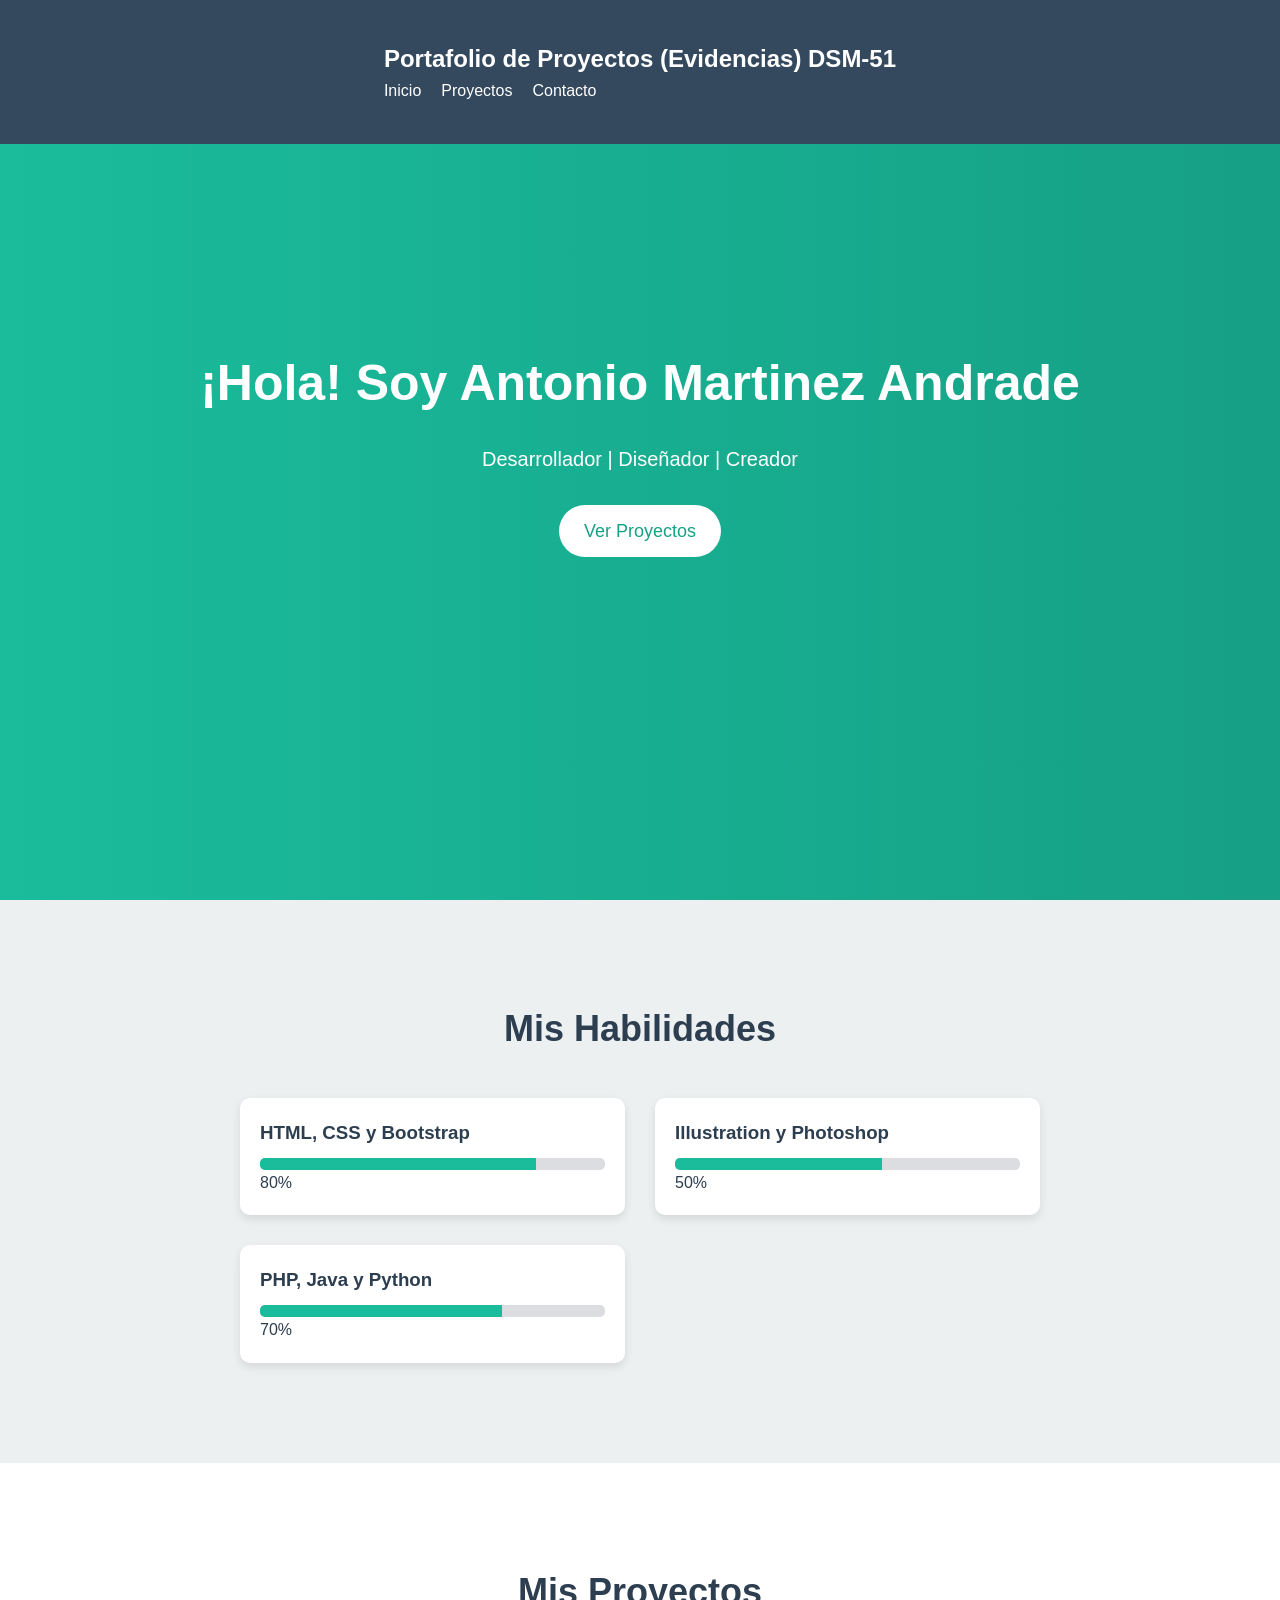
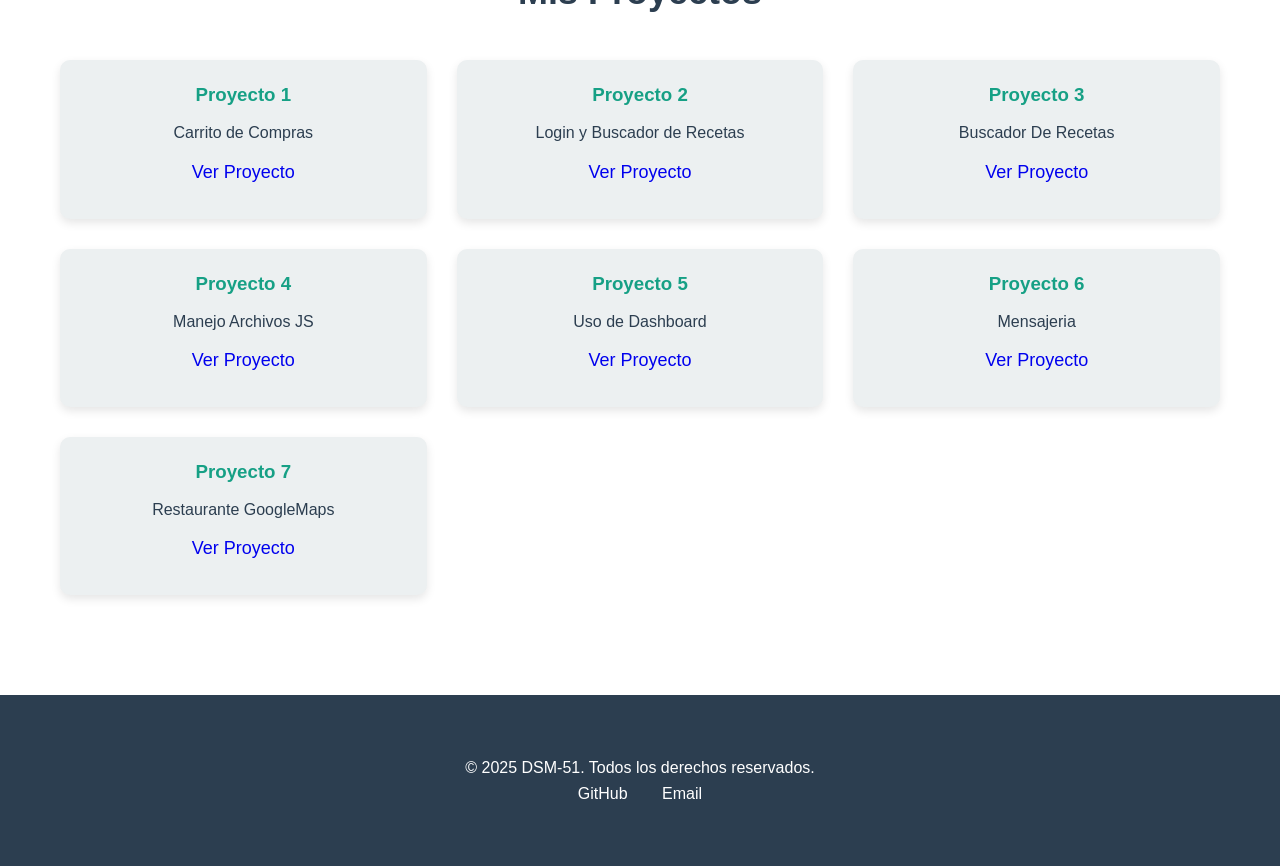
<file: index.html>
<!DOCTYPE html>
<html lang="es">
<head>
    <meta charset="UTF-8">
    <meta name="viewport" content="width=device-width, initial-scale=1.0">
    <title>Portafolio de Proyectos Antonio Martinez Andrade</title>
    <link rel="stylesheet" href="css/portafolio.css">
    <link href="https://fonts.googleapis.com/css2?family=Montserrat:wght@300;400;700&display=swap" rel="stylesheet">
</head>
<body>
    <!-- Navegación -->
    <nav class="navbar">
        <div class="container">
            <h1 class="logo">Portafolio de Proyectos (Evidencias) DSM-51</h1>
            <ul class="nav-links">
                <li><a href="#home">Inicio</a></li>
                <li><a href="#projects">Proyectos</a></li>
                <li><a href="#contact">Contacto</a></li>
            </ul>
        </div>
    </nav>

    <!-- Sección Héroe (Centrada) -->
    <header id="home" class="hero">
        <div class="hero-content">
            <h1>¡Hola! Soy Antonio Martinez Andrade</h1>
            <p>Desarrollador | Diseñador | Creador</p>
            <a href="#projects" class="btn btn-primary">Ver Proyectos</a>
        </div>
    </header>
    
    <!-- Sección Habilidades -->
    <section id="skills" class="skills">
        <div class="container">
            <h2>Mis Habilidades</h2>
            <div class="skills-grid">
                <div class="skill-bar">
                    <h3>HTML, CSS y Bootstrap</h3>
                    <div class="progress-bar">
                        <div class="progress" style="width: 80%;"></div>
                    </div>
                    <p>80%</p>
                </div>
                <div class="skill-bar">
                    <h3>Illustration y Photoshop</h3>
                    <div class="progress-bar">
                        <div class="progress" style="width: 60%;"></div>
                    </div>
                    <p>50%</p>
                </div>
                <div class="skill-bar">
                    <h3>PHP, Java y Python</h3>
                    <div class="progress-bar">
                        <div class="progress" style="width: 70%;"></div>
                    </div>
                    <p>70%</p>
                </div>
            </div>
        </div>
    </section>

    <!-- Sección Proyectos -->
    <section id="projects" class="projects">
        <div class="container">
            <h2>Mis Proyectos</h2>
            <div class="project-grid">
                <!-- Proyecto 1 -->
                <div class="project-card">
                    <h3>Proyecto 1</h3>
                    <p>Carrito de Compras</p>
                    <a href="carritodecompras/index.html" target="_blank" class="btn btn-secondary">Ver Proyecto</a>
                </div>
                <!-- Proyecto 2 -->
                <div class="project-card">
                    <h3>Proyecto 2</h3>
                    <p>Login y Buscador de Recetas</p>
                    <a href="login-recetas-main/login.html" target="_blank" class="btn btn-secondary">Ver Proyecto</a>
                </div>
                <!-- Proyecto 3 -->
                <div class="project-card">
                    <h3>Proyecto 3</h3>
                    <p>Buscador De Recetas</p>
                    <a href="Buscador_recetas-main/index.html" target="_blank" class="btn btn-secondary">Ver Proyecto</a>
                </div>

                <div class="project-card">
                    <h3>Proyecto 4</h3>
                    <p>Manejo Archivos JS</p>
                    <a href="excel/index.html" target="_blank" class="btn btn-secondary">Ver Proyecto</a>
                </div>

                <div class="project-card">
                    <h3>Proyecto 5</h3>
                    <p>Uso de Dashboard</p>
                    <a href="Graficas/MENU-CHR.html" target="_blank" class="btn btn-secondary">Ver Proyecto</a>
                </div>

                <div class="project-card">
                    <h3>Proyecto 6</h3>
                    <p>Mensajeria</p>
                    <a href="LOCALSTORAGE/index.html" target="_blank" class="btn btn-secondary">Ver Proyecto</a>
                </div>

                <div class="project-card">
                    <h3>Proyecto 7</h3>
                    <p>Restaurante GoogleMaps</p>
                    <a href="Restaurante/index.html" target="_blank" class="btn btn-secondary">Ver Proyecto</a>
                </div>
            </div>
        </div>
    </section>

    <!-- Footer -->
    <footer id="contact" class="footer">
        <div class="container">
            <p>© 2025 DSM-51. Todos los derechos reservados.</p>
            <div class="social-links">
                <a href="https://github.com/tony12str/PortafolioTony" target="_blank">GitHub</a>
                <a href="mailto:tony12str@gmail.com">Email</a>
            </div>
        </div>
    </footer>
</body>
</html>
</file>
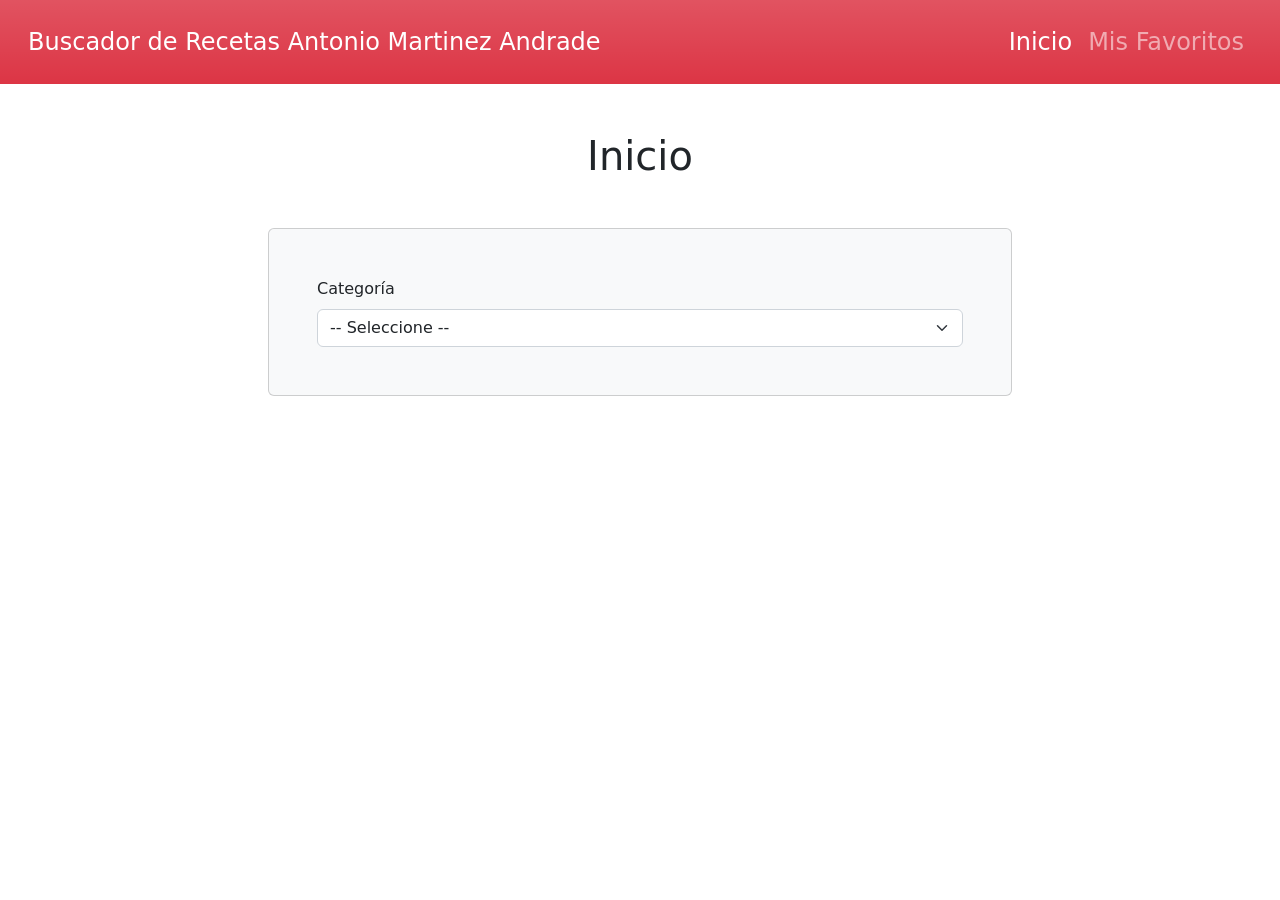
<file: Buscador_recetas-main/index.html>
<!DOCTYPE html>
<html lang="en">
<head>
    <meta charset="UTF-8">
    <meta http-equiv="X-UA-Compatible" content="IE=edge">
    <meta name="viewport" content="width=device-width, initial-scale=1.0">
    <title>Buscador Recetas Comida Antonio Martinez Andrade</title>
    <link rel="stylesheet" href="css/bootstrap.min.css">
</head>
<body>

    <nav class="navbar navbar-expand-lg navbar-dark bg-danger bg-gradient p-3">
        <div class="container-fluid">
            <a class="navbar-brand fs-4" href="index.html">Buscador de Recetas Antonio Martinez Andrade</a>
            <button class="navbar-toggler" type="button" data-bs-toggle="collapse" data-bs-target="#navbarNavDropdown" aria-controls="navbarNavDropdown" aria-expanded="false" aria-label="Toggle navigation">
                <span class="navbar-toggler-icon"></span>
            </button>
            <div class="collapse navbar-collapse justify-content-end" id="navbarNavDropdown">
                <ul class="navbar-nav">
                    <li class="nav-item">
                        <a class="nav-link fs-4 active" aria-current="page" href="index.html">Inicio</a>
                    </li>
                    <li class="nav-item">
                        <a class="nav-link fs-4" href="favoritos.html">Mis Favoritos</a>
                    </li>
                </ul>
            </div>
        </div>
    </nav>

    <main class="mt-5 container-lg">
        <h2 class="text-center fs-1">Inicio</h2>
  
        <div class="d-md-flex justify-content-md-center mt-5 ">
            <form class="card col-md-8 bg-light p-5">
                <div>
                    <label for="categorias" class="form-label">Categoría</label>
                    <select id="categorias" class="form-select">
                        <option selected>-- Seleccione --</option>
                    </select>
                </div>
            </form>
        </div>
        <div id="resultado" class="mt-5 row"></div>
    </main>


    <div class="modal fade" id="modal" data-bs-backdrop="static" data-bs-keyboard="false" tabindex="-1" aria-hidden="true">
        <div class="modal-dialog modal-dialog-scrollable">
            <div class="modal-content">
                <div class="modal-header">
                    <h1 class="modal-title fs-3 font-bold" id="staticBackdropLabel"></h1>
                    <button type="button" class="btn-close" data-bs-dismiss="modal" aria-label="Close"></button>
                </div>
                <div class="modal-body"></div>
                <div class="modal-footer flex justify-content-between"></div>
            </div>
        </div>
    </div>

    
    <div class="toast-container position-fixed top-0 end-0 p-3">
        <div id="toast" class="toast" role="alert" aria-live="assertive" aria-atomic="true">
            <div class="toast-header bg-danger text-white">
                <strong class="me-auto text-white">App Recetas</strong>
                <button type="button" class="btn-close btn-close-white" data-bs-dismiss="toast" aria-label="Close"></button>
            </div>
            <div class="toast-body"></div>
        </div>
    </div>

  

    <script src="js/bootstrap.bundle.min.js"></script>
    <script src="js/app.js"></script>
</body>
</html>
</file>
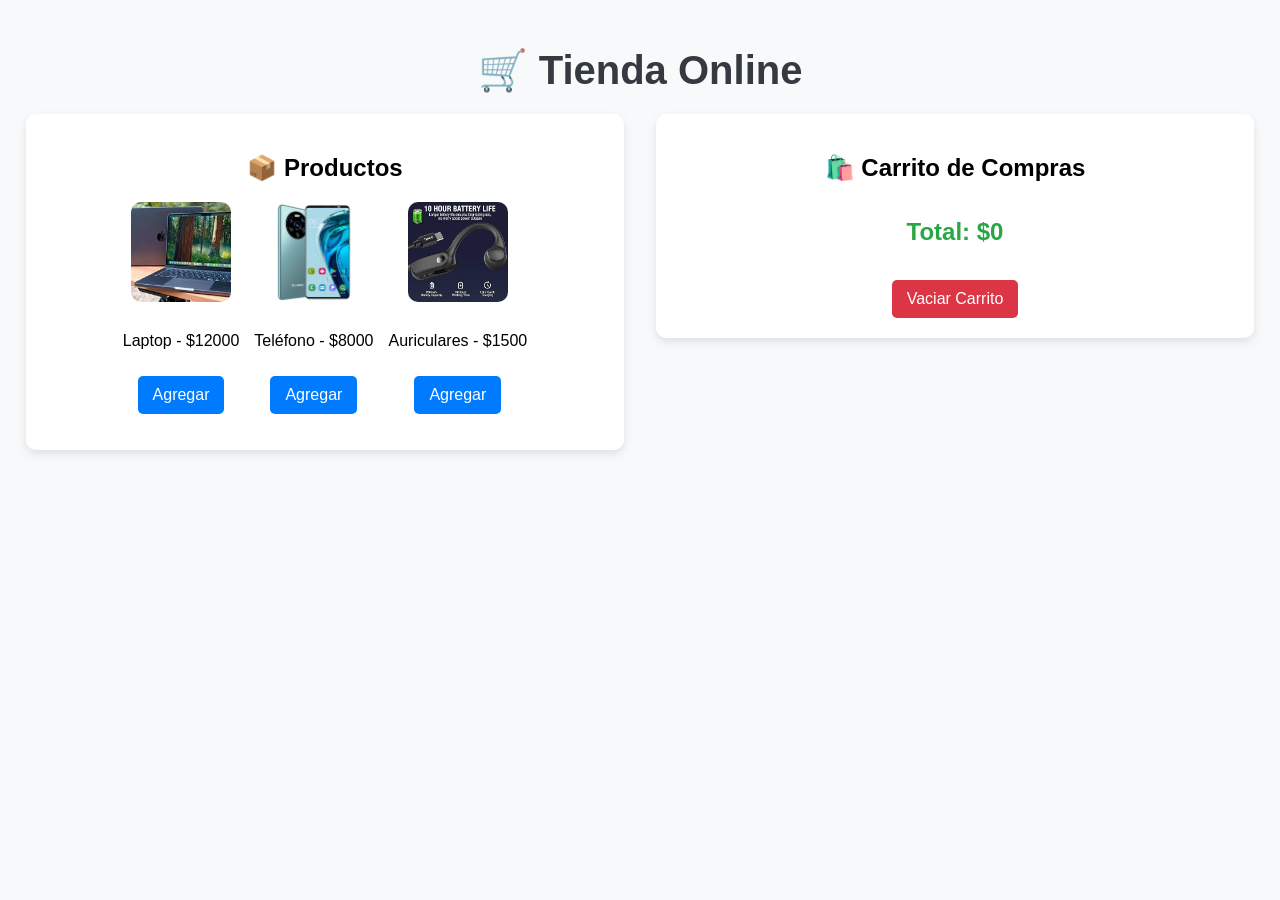
<file: carritodecompras/index.html>
<!DOCTYPE html>
<html lang="es">
<head>
    <meta charset="UTF-8">
    <meta name="viewport" content="width=device-width, initial-scale=1.0">
    <title>Carrito de Compras</title>
    <link rel="stylesheet" href="styles.css">
</head>
<body>

    <h1>🛒 Tienda Online</h1>

    <div class="container">
        <!-- Sección de Productos -->
        <div class="section">
            <h2>📦 Productos</h2>
            <ul id="lista-productos"></ul>
        </div>

        <!-- Sección del Carrito -->
        <div class="section">
            <h2>🛍️ Carrito de Compras</h2>
            <ul id="lista-carrito"></ul>
            <p class="total">Total: $<span id="total">0</span></p>
            <button class="vaciar-btn" onclick="vaciarCarrito()">Vaciar Carrito</button>
        </div>
    </div>

    <script src="script.js"></script>
</body>
</html>
</file>
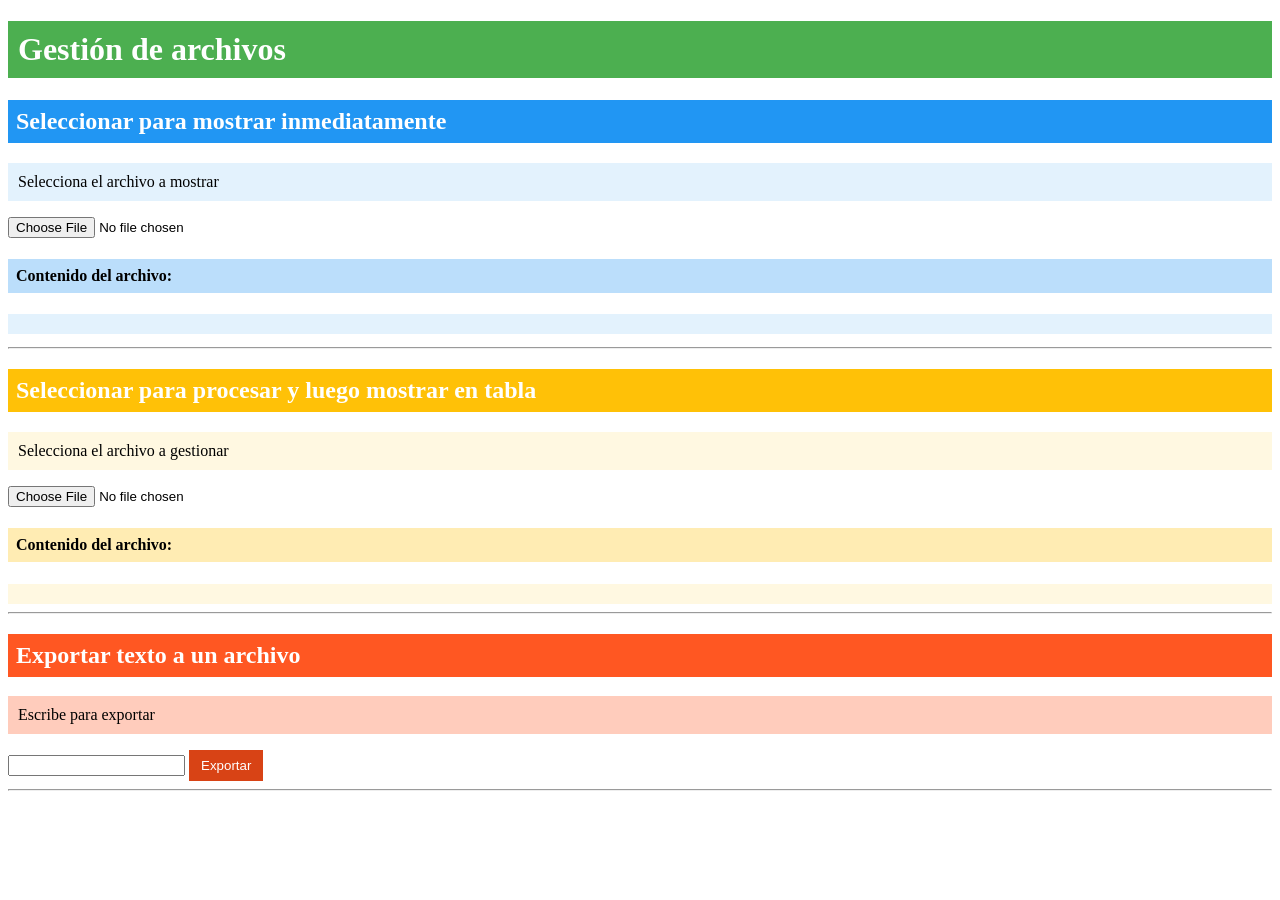
<file: excel/index.html>
<!DOCTYPE html>
<html lang="en">
<head>
  <meta charset="UTF-8">
  <meta http-equiv="X-UA-Compatible" content="IE=edge">
  <meta name="viewport" content="width=device-width, initial-scale=1.0">
  <title>Gestión de archivos</title>
</head>
<body>
  <h1 style="background-color: #4CAF50; color: white; padding: 10px;">Gestión de archivos</h1>
  
  <h2 style="background-color: #2196F3; color: white; padding: 8px;">Seleccionar para mostrar inmediatamente</h2>
  <p style="background-color: #E3F2FD; padding: 10px;">Selecciona el archivo a mostrar</p>
  <input type="file" id="archivo1" />
  <h4 style="background-color: #BBDEFB; padding: 8px;">Contenido del archivo:</h4>
  <pre id="contenido-archivo" style="background-color: #E3F2FD; padding: 10px;"></pre>
  <hr/>
  

  <h2 style="background-color: #FFC107; color: white; padding: 8px;">Seleccionar para procesar y luego mostrar en tabla</h2>
  <p style="background-color: #FFF8E1; padding: 10px;">Selecciona el archivo a gestionar</p>
  <input type="file" id="archivo2" />
  <h4 style="background-color: #FFECB3; padding: 8px;">Contenido del archivo:</h4>
  <div id="tablares" style="background-color: #FFF8E1; padding: 10px;"></div>
  <hr/>

  <h2 style="background-color: #FF5722; color: white; padding: 8px;">Exportar texto a un archivo</h2>
  <p style="background-color: #FFCCBC; padding: 10px;">Escribe para exportar</p>
  <input type="text" id="texto-archivo" />
  <button id="exportar" style="background-color: #D84315; color: white; border: none; padding: 8px 12px; cursor: pointer;">Exportar</button>
  <hr/>
<script>
    /**
    * Exportar
    **/
    function exportar (data, fileName) {
      const a = document.createElement("a");
      const contenido = data,
          blob = new Blob([contenido], {type: "octet/stream"}),
          url = window.URL.createObjectURL(blob);
      a.href = url;
      a.download = fileName;
      a.click();
      window.URL.revokeObjectURL(url);
      
    };

    document.querySelector('#exportar').onclick = function () {
      const data = document.querySelector('#texto-archivo').value;
      const nombreArchivo = 'ejemploDSM.txt'
      exportar(data, nombreArchivo);
    }

    /**
    * Importar y operar con .csv
    **/
    function crearTabla(data) {
      const todasFilas = data.split(/\r?\n|\r/);
      let tabla = '<table>';
      for (let fila = 0; fila < todasFilas.length; fila++) {
        if (fila === 0) {
          tabla += '<thead>';
          tabla += '<tr>';
        } else {
          tabla += '<tr>';
        }
        const celdasFila = todasFilas[fila].split(',');
        for (let rowCell = 0; rowCell < celdasFila.length; rowCell++) {
          if (fila === 0) {
            tabla += '<th>';
            tabla += celdasFila[rowCell];
            tabla += '</th>';
          } else {
            tabla += '<td>';
            if (rowCell === 3) {
              tabla += '<img src="'+celdasFila[rowCell]+'">';
            } else {
              tabla += celdasFila[rowCell];
            }
            tabla += '</td>';
          }
        }
        if (fila === 0) {
          tabla += '</tr>';
          tabla += '</thead>';
          tabla += '<tbody>';
        } else {
          tabla += '</tr>';
        }
      } 
      tabla += '</tbody>';
      tabla += '</table>';
      document.querySelector('#tablares').innerHTML = tabla;
    }

    function leerArchivo2(evt) {
      let file = evt.target.files[0];
      let reader = new FileReader();
      reader.onload = (e) => {
        // Cuando el archivo se terminó de cargar
        crearTabla(e.target.result)
      };
      // Leemos el contenido del archivo seleccionado
      reader.readAsText(file);
    }
    document.querySelector('#archivo2')
      .addEventListener('change', leerArchivo2, false);


    /**
     * Leer y mostrar contenido inmediatamente
    **/  
    function mostrarContenido(contenido) {
        const elemento = document.getElementById('contenido-archivo');
        elemento.innerHTML = contenido;
      }
    function leerArchivo(e) {
      const archivo = e.target.files[0];
      if (!archivo) {
        return;
      }
      const lector = new FileReader();
      lector.onload = function(e) {
        const contenido = e.target.result;
        mostrarContenido(contenido);
      };
      lector.readAsText(archivo);
    }

    document.querySelector('#archivo1')
      .addEventListener('change', leerArchivo, false);
  </script>
</body>
</html>
</file>
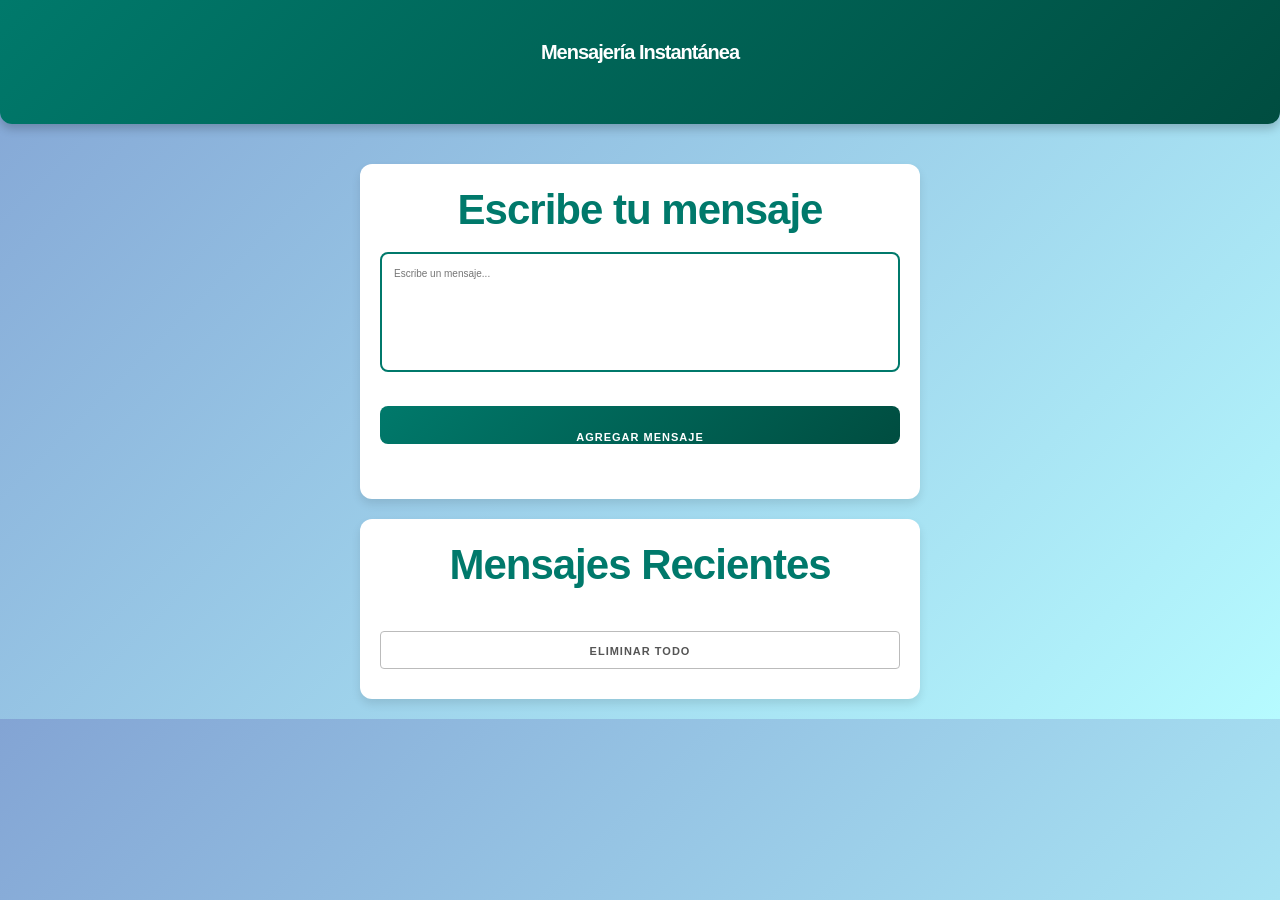
<file: LOCALSTORAGE/index.html>
<!DOCTYPE html>
<html lang="es">
<head>
    <meta charset="UTF-8">
    <meta name="viewport" content="width=device-width, initial-scale=1.0">
    <title>Mensajería Instantánea</title>
    <link rel="stylesheet" href="css/normalize.css">
    <link rel="stylesheet" href="css/skeleton.css">
    <link rel="stylesheet" href="css/custom.css">
</head>
<body>

    <header>
        <div class="container">
            <h1 class="title">Mensajería Instantánea</h1>
        </div>
    </header>

    <main class="container">
        <section class="message-form">
            <h2>Escribe tu mensaje</h2>
            <form id="formulario">
                <textarea id="tweet" class="u-full-width" placeholder="Escribe un mensaje..."></textarea>
                <button type="submit" class="button-primary u-full-width">Agregar Mensaje</button>
            </form>
        </section>

        <section class="message-list">
            <h2>Mensajes Recientes</h2>
            <ul id="lista-tweets"></ul>
        </section>
    </main>

    <script src="js/app.js"></script>
</body>
</html>
</file>
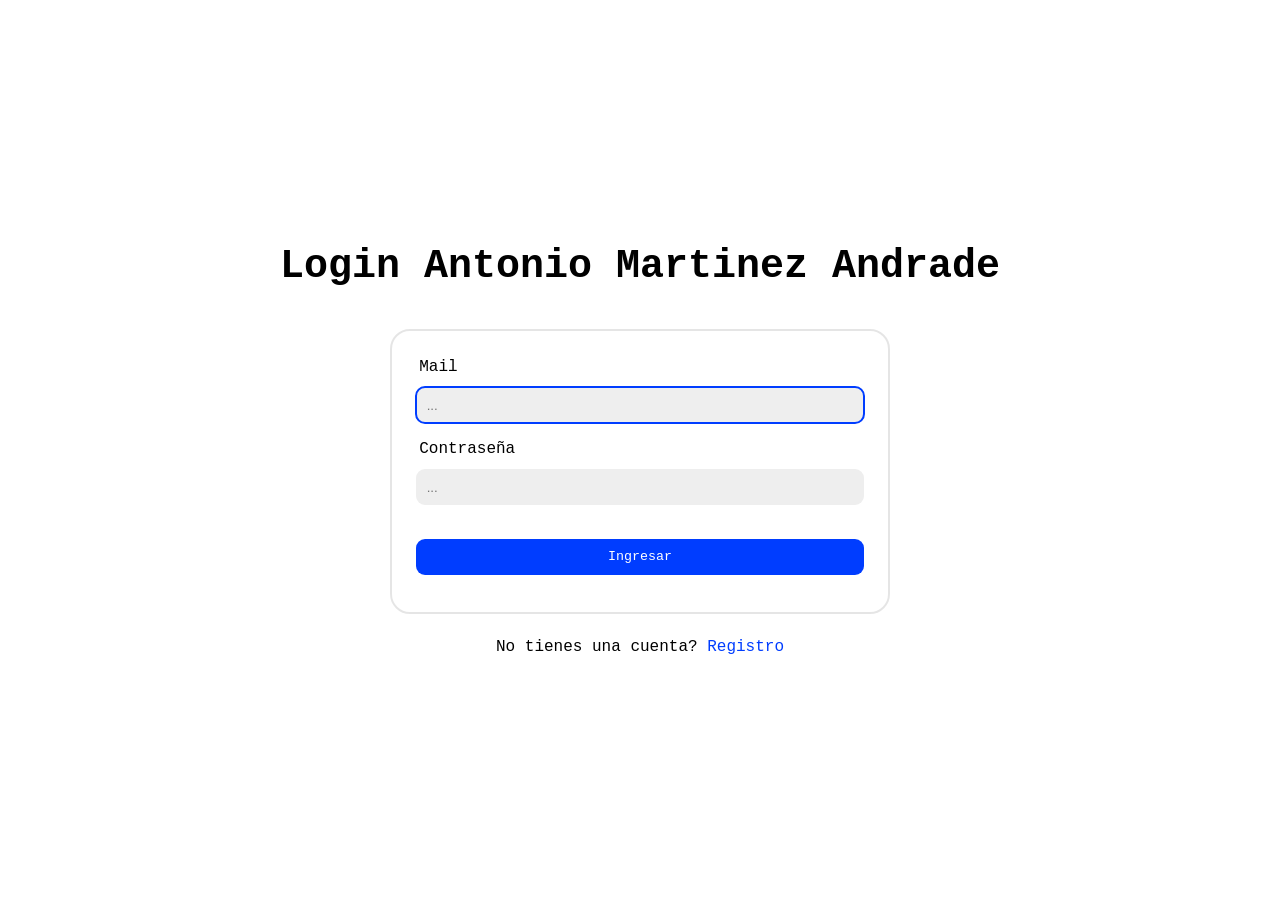
<file: login-recetas-main/index.html>
<!DOCTYPE html>
<html lang="en">
<head>
    <meta charset="UTF-8">
    <meta http-equiv="X-UA-Compatible" content="IE=edge">
    <meta name="viewport" content="width=device-width, initial-scale=1.0">
    <link rel="stylesheet" href="css/styles.css">
    <title>Home</title>
</head>
<body>
    <section>
        <h1>Home</h1>
        <button id="logout">Logout</button>
    </section>
    <script src="js/index.js"></script>
</body>
</html>
</file>
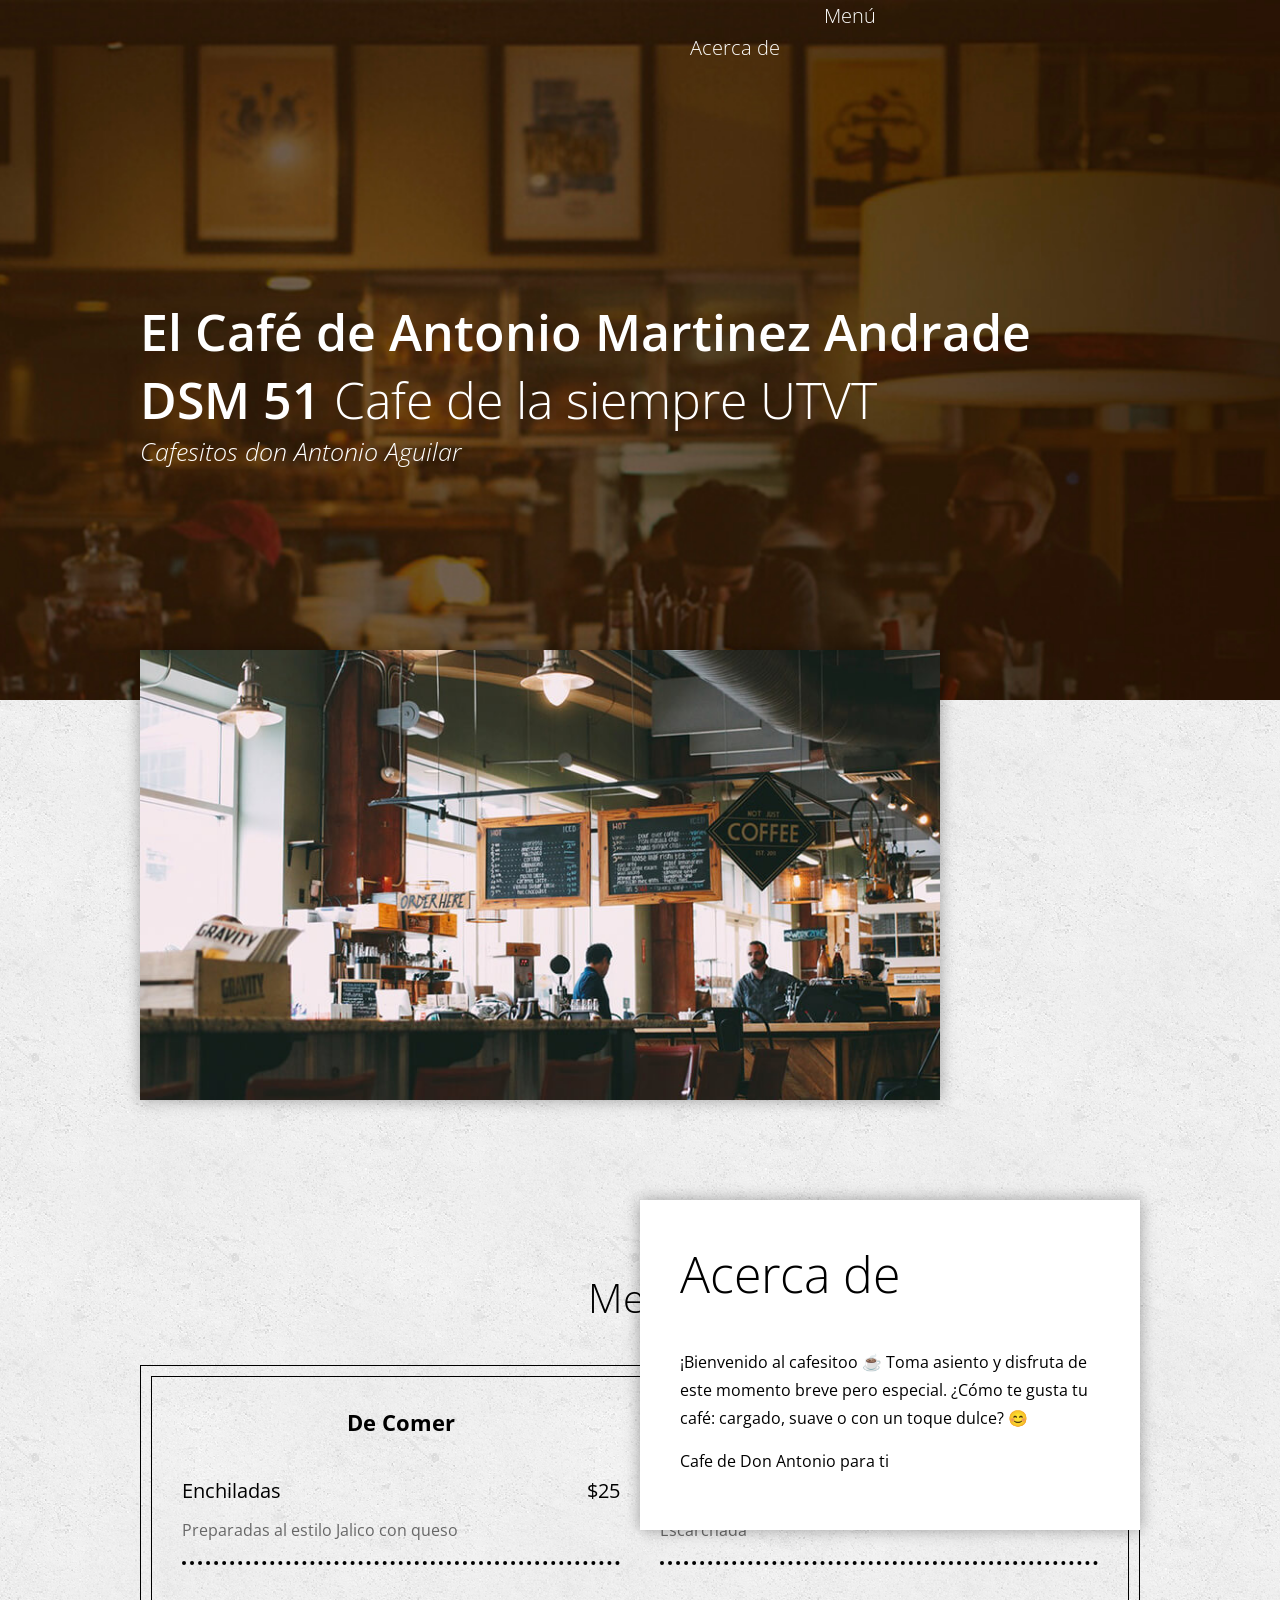
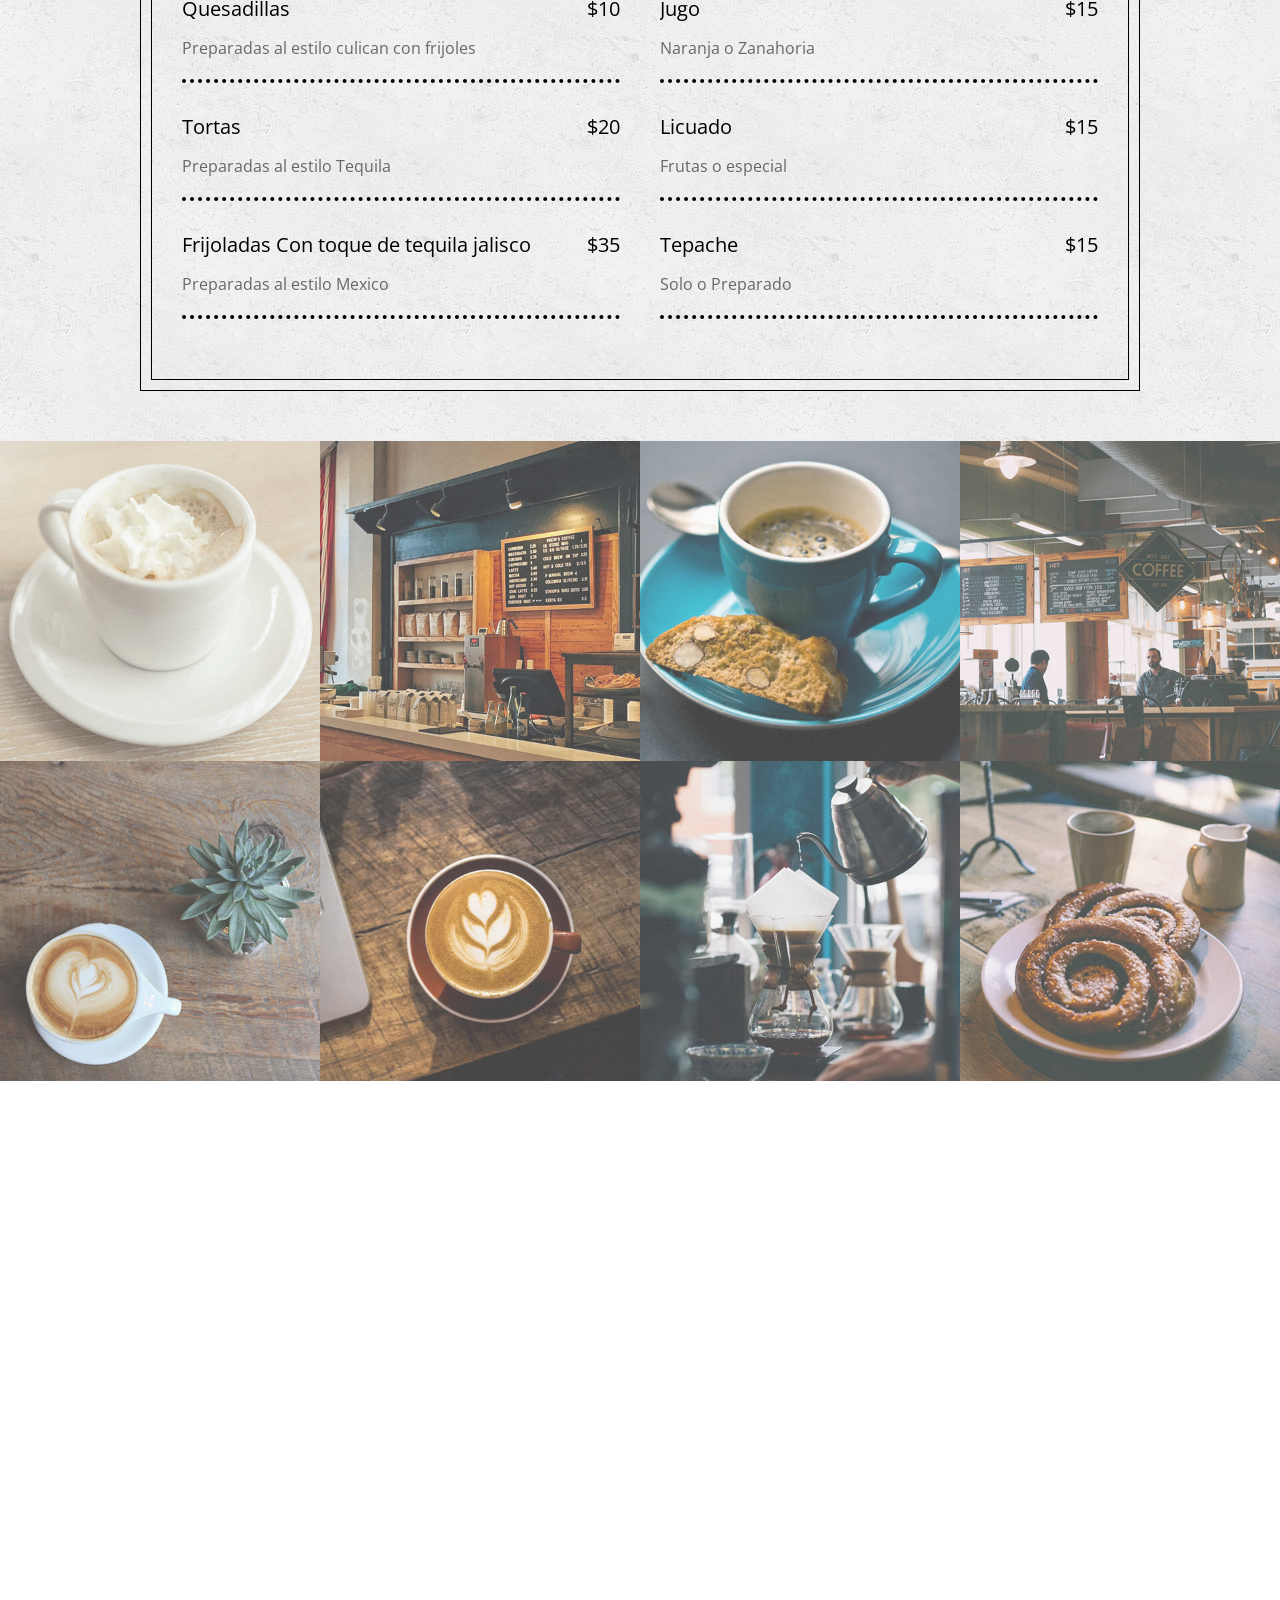
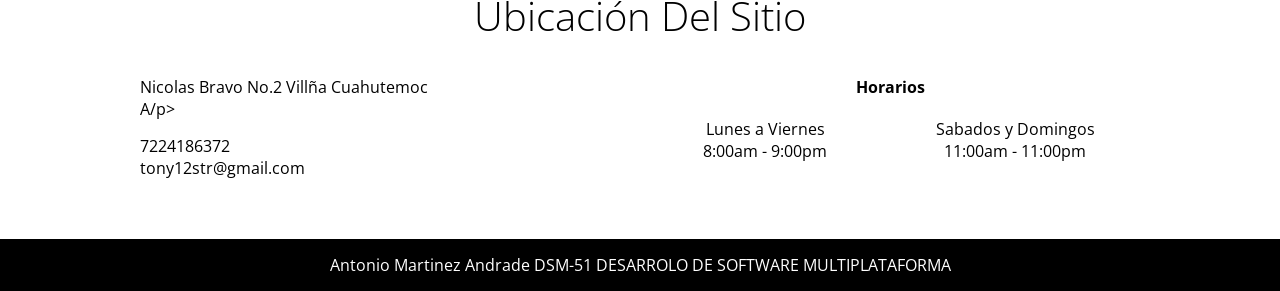
<file: Restaurante/index.html>
<!DOCTYPE html>
<html lang="es">
<head>
	<meta charset="UTF-8">
	<meta name="viewport" content="width=device-width, user-scalable=no, initial-scale=1.0, maximum-scale=1.0, minimum-scale=1.0">
	<link href='https://fonts.googleapis.com/css?family=Open+Sans:400,300,600,300italic,700' rel='stylesheet' type='text/css'>
	<link rel="stylesheet" href="css/estilos.css">
	<title>Café UTVT</title>
</head>

<body>
	

	<header>
		<div class="contenedor">
			<nav class="menu">
				<a href="#" id="btn-acerca-de">Acerca de</a>
				<a href="#" id="btn-menu">Menú</a>
				<a href="#" id="btn-galeria">Galería</a>
				<a href="#" id="btn-ubicacion">Ubicación</a>
			</nav>

			<div class="textos">
				<h1 class="nombre">El Café de Antonio Martinez Andrade DSM 51 <span>Cafe de la siempre UTVT</spa<<<<<<<<<<n></h1>
				<h3>Cafesitos don Antonio Aguilar</h3>
			</div>
		</div>
	</header>

	<section class="main">
		<section class="acerca-de" id="acerca-de">
			<div class="contenedor">
				<div class="foto">
					<img src="img/acerca-de.jpg" alt="">
				</div>
				<article>
					<h3>Acerca de</h3>
					<p>¡Bienvenido al cafesitoo ☕
						Toma asiento y disfruta de este momento breve pero especial. ¿Cómo te gusta tu café: cargado, suave o con un toque dulce? 😊</p>
				
					<p>Cafe de Don Antonio para ti</p>
				</article>
			</div>
		</section>

		<section class="menu">
			<div class="contenedor">
				<h3 class="titulo" id="platillos">Menú</h3>
				<div class="contenedor-menu">
					<div class="contenedor-menu2">
						<article>
							<p class="categoria">De Comer</p>
							<div class="platillo">
								<p class="nombre">Enchiladas</p>
								<p class="precio">$25</p>
								<p class="descripcion">Preparadas al estilo Jalico con queso</p>
							</div>
							<div class="platillo">
								<p class="nombre">Quesadillas</p>
								<p class="precio">$10</p>
								<p class="descripcion">Preparadas al estilo culican con frijoles</p>
							</div>
							<div class="platillo">
								<p class="nombre">Tortas</p>
								<p class="precio">$20</p>
								<p class="descripcion">Preparadas al estilo Tequila</p>
							</div>
							<div class="platillo">
								<p class="nombre">Frijoladas Con toque de tequila jalisco</p>
								<p class="precio">$35</p>
								<p class="descripcion">Preparadas al estilo Mexico</p>
							</div>
						</article>
						
						<article>
							<p class="categoria">De Tomar</p>
							<div class="platillo">
								<p class="nombre">Cerveza</p>
								<p class="precio">$15</p>
								<p class="descripcion">Escarchada</p>
							</div>
							<div class="platillo">
								<p class="nombre">Jugo</p>
								<p class="precio">$15</p>
								<p class="descripcion">Naranja o Zanahoria</p>
							</div>
							<div class="platillo">
								<p class="nombre">Licuado</p>
								<p class="precio">$15</p>
								<p class="descripcion">Frutas o especial</p>
							</div>
							<div class="platillo">
								<p class="nombre">Tepache</p>
								<p class="precio">$15</p>
								<p class="descripcion">Solo o Preparado</p>
							</div>
						</article>
					</div>
				</div>
			</div>
		</section>

		<section class="galeria" id="galeria">
			<div class="foto">
				<img src="img/1.jpg" alt="">
			</div>
			<div class="foto">
				<img src="img/2.jpg" alt="">
			</div>
			<div class="foto">
				<img src="img/3.jpg" alt="">
			</div>
			<div class="foto">
				<img src="img/4.jpg" alt="">
			</div>
			<div class="foto">
				<img src="img/5.jpg" alt="">
			</div>
			<div class="foto">
				<img src="img/6.jpg" alt="">
			</div>
			<div class="foto">
				<img src="img/7.jpg" alt="">
			</div>
			<div class="foto">
				<img src="img/8.jpg" alt="">
			</div>
		</section>

		<section class="ubicacion" id="ubicacion">
			<iframe src="https://www.google.com/maps/embed?pb=!1m18!1m12!1m3!1d3762.960813328674!2d-99.56206192573926!3d19.41409904127326!2m3!1f0!2f0!3f0!3m2!1i1024!2i768!4f13.1!3m3!1m2!1s0x85d27358fc3f441f%3A0x13e3352f0412cdb0!2sC.%20Nicol%C3%A1s%20Bravo%202%2C%20Villa%20Cuauhtemoc%2C%2052080%20Villa%20Cuauht%C3%A9moc%2C%20M%C3%A9x.!5e0!3m2!1ses-419!2smx!4v1738010388459!5m2!1ses-419!2smx" width="600" height="450" style="border:0;" allowfullscreen="" loading="lazy" referrerpolicy="no-referrer-when-downgrade"></iframe>
			<div class="contenedor">
				<h3 class="titulo">Ubicación Del Sitio</h3>
				<div class="direccion">
					

					<p class="calle">Nicolas Bravo No.2 Villña Cuahutemoc<br />A/p>
					<p class="telefono">7224186372</p>
					<p class="correo">tony12str@gmail.com</p>
				</div>
				<div class="horarios">
					<h4>Horarios</h4>
					<p class="entre-semana">Lunes a Viernes<br />8:00am - 9:00pm</p>
					<p class="fin-semana">Sabados y Domingos<br />11:00am - 11:00pm</p>
				</div>
			</div>
		</section>
			
		<section class="mapa">
			
			
	</section>

	<footer>
		<div class="contenedor">
			<div class="copyright">
				<p>Antonio Martinez Andrade DSM-51 DESARROLO DE SOFTWARE MULTIPLATAFORMA</p>
			</div>
		</div>
	</footer>

	<script src="js/jquery-1.12.3.min.js"></script>
	<script src="js/parallax.js"></script>
	<script src="js/efectos.js"></script>
</body>
</html>
</file>
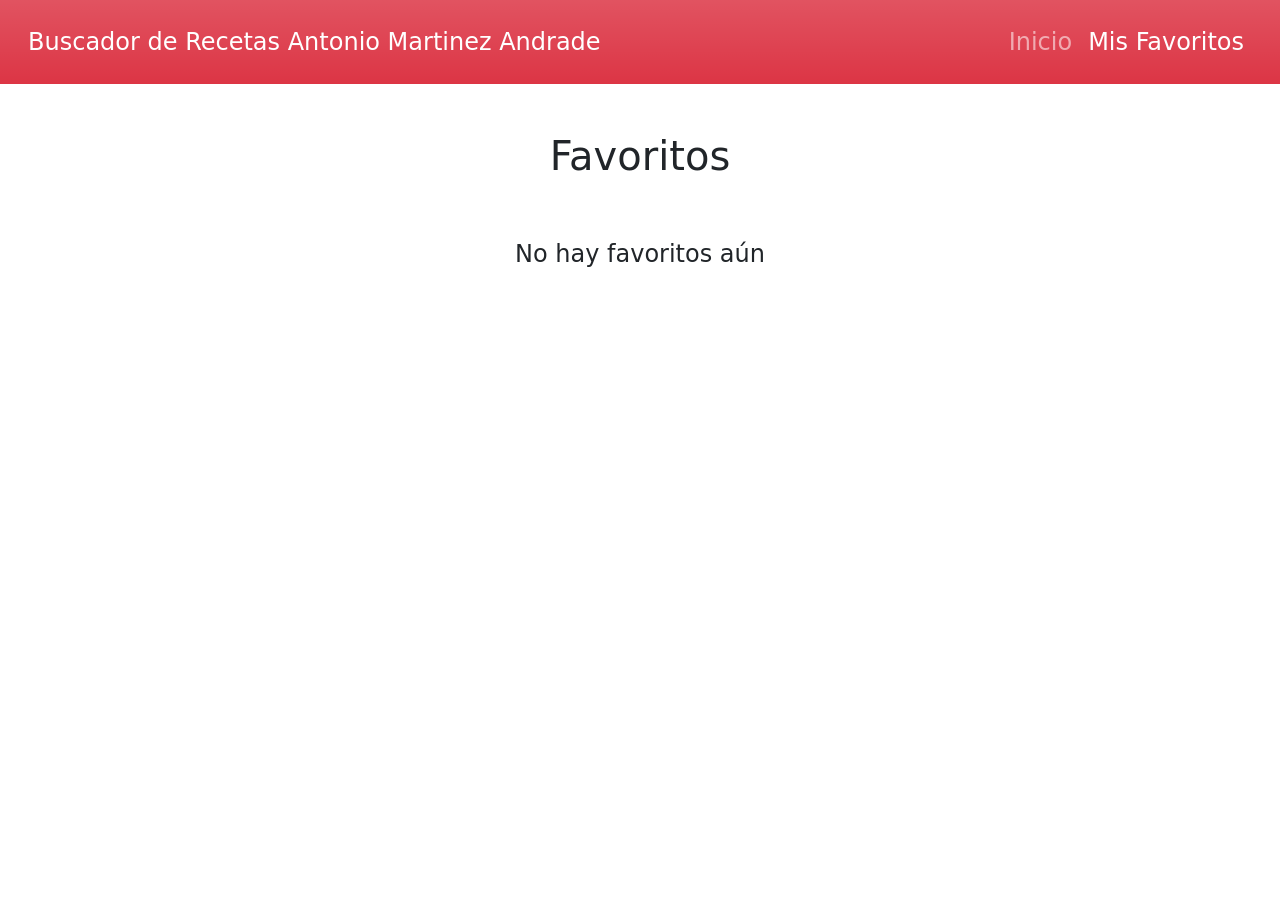
<file: Buscador_recetas-main/favoritos.html>
<!DOCTYPE html>
<html lang="en">
<head>
    <meta charset="UTF-8">
    <meta http-equiv="X-UA-Compatible" content="IE=edge">
    <meta name="viewport" content="width=device-width, initial-scale=1.0">
    <title>Buscador Recetas Comida Antonio Martinez Andrade</title>
    <link rel="stylesheet" href="css/bootstrap.min.css">
</head>
<body>
    <nav class="navbar navbar-expand-lg navbar-dark bg-danger bg-gradient p-3">
        <div class="container-fluid">
            <a class="navbar-brand fs-4" href="index.html">Buscador de Recetas Antonio Martinez Andrade</a>

            <button class="navbar-toggler" type="button" data-bs-toggle="collapse" data-bs-target="#navbarNavDropdown" aria-controls="navbarNavDropdown" aria-expanded="false" aria-label="Toggle navigation">
                <span class="navbar-toggler-icon"></span>
            </button>

            <div class="collapse navbar-collapse justify-content-end" id="navbarNavDropdown">
                <ul class="navbar-nav">
                    <li class="nav-item">
                        <a class="nav-link fs-4" href="index.html">Inicio</a>
                    </li>
                    <li class="nav-item">
                        <a class="nav-link fs-4 active" aria-current="page"  href="favoritos.html">Mis Favoritos</a>
                    </li>
                </ul>
            </div>

        </div>
    </nav>


    <div class="modal fade" id="modal" data-bs-backdrop="static" data-bs-keyboard="false" tabindex="-1" aria-hidden="true">
        <div class="modal-dialog modal-dialog-scrollable">
            <div class="modal-content">
                <div class="modal-header">
                    <h1 class="modal-title fs-3 font-bold" id="staticBackdropLabel"></h1>
                    <button type="button" class="btn-close" data-bs-dismiss="modal" aria-label="Close"></button>
                </div>
                <div class="modal-body"></div>
                <div class="modal-footer flex justify-content-between">
                </div>
            </div>
        </div>
    </div>

    <main class="mt-5 container-lg">
      <h2 class="text-center fs-1">Favoritos</h2>
      <div id="resultado" class="favoritos row"></div>
    </main>


    <div class="toast-container position-fixed top-0 end-0 p-3">
        <div id="toast" class="toast" role="alert" aria-live="assertive" aria-atomic="true">
            <div class="toast-header bg-danger text-white">
                <strong class="me-auto text-white">App Recetas</strong>
                <button type="button" class="btn-close btn-close-white" data-bs-dismiss="toast" aria-label="Close"></button>
            </div>
            <div class="toast-body"></div>
        </div>
    </div>

    <script src="js/bootstrap.bundle.min.js"></script>
    <script src="js/app.js"></script>
</body>
</html>
</file>
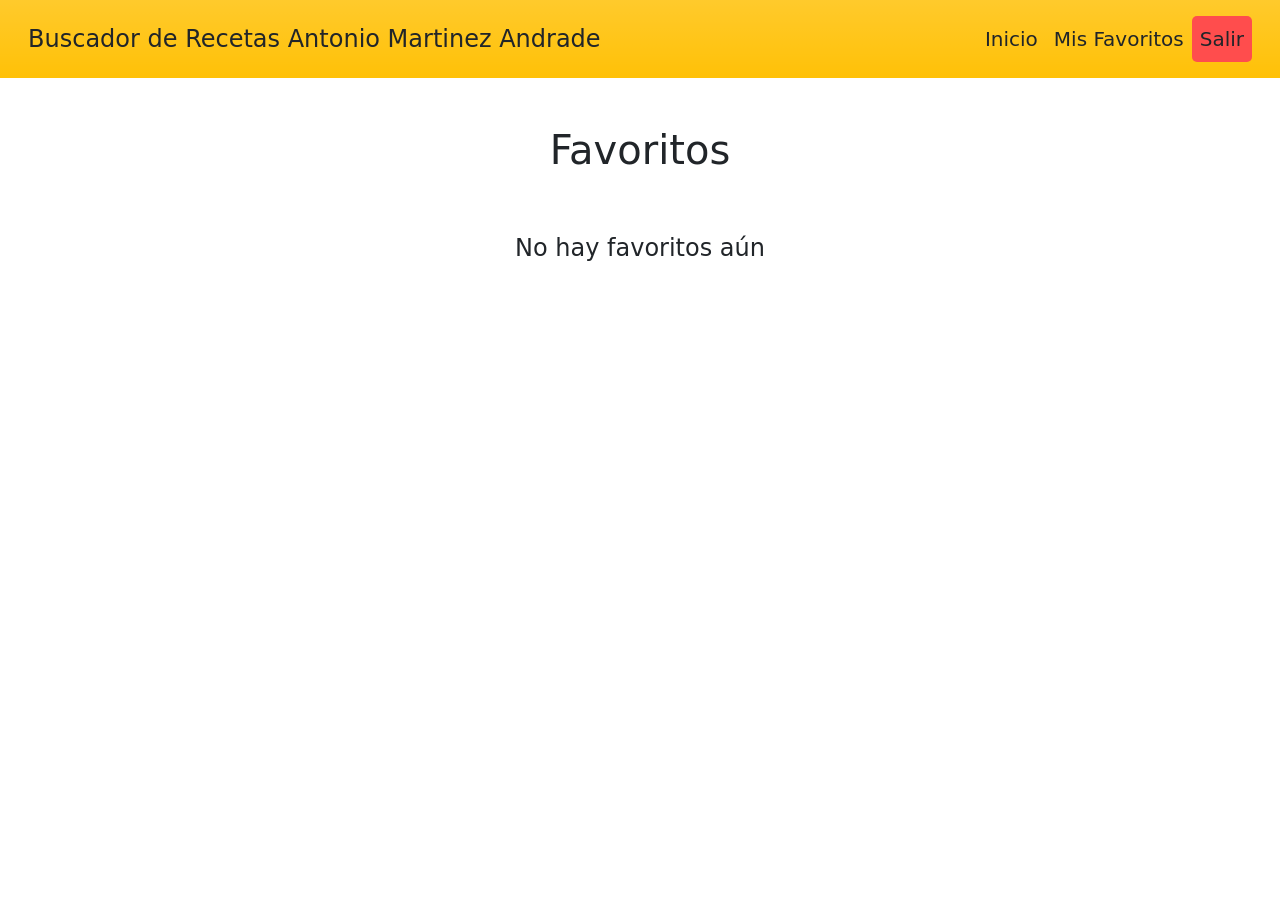
<file: login-recetas-main/favoritos.html>
<!DOCTYPE html>
<html lang="en">
<head>
    <meta charset="UTF-8">
    <meta http-equiv="X-UA-Compatible" content="IE=edge">
    <meta name="viewport" content="width=device-width, initial-scale=1.0">
    <title>Buscador Recetas Comida TONY</title>
    <link rel="stylesheet" href="css2/bootstrap.min.css">
    <link rel="stylesheet" href="css2/4.css">
</head>
<body>
    <nav class="navbar navbar-expand-lg navbar-dark bg-warning bg-gradient p-3">
        <div class="container-fluid">
            <a class="navbar-brand fs-4 text-dark" href="recetas.html">Buscador de Recetas Antonio Martinez Andrade</a>
            <button class="navbar-toggler" type="button" data-bs-toggle="collapse" data-bs-target="#navbarNavDropdown" aria-controls="navbarNavDropdown" aria-expanded="false" aria-label="Toggle navigation">
                <span class="navbar-toggler-icon"></span>
            </button>
            <div class="collapse navbar-collapse justify-content-end" id="navbarNavDropdown">
                <ul class="navbar-nav">
                    <li class="nav-item">
                        <a class="nav-link fs-5 text-dark btn-nav" href="recetas.html">Inicio</a>
                    </li>
                    <li class="nav-item">
                        <a class="nav-link fs-5 text-dark btn-nav active" href="favoritos.html">Mis Favoritos</a>
                    </li>
                    <li class="nav-item">
                        <a class="nav-link fs-5 text-dark btn-nav salir-btn" href="login.html">Salir</a>
                    </li>
                </ul>
            </div>
        </div>
    </nav>

    <div class="modal fade" id="modal" data-bs-backdrop="static" data-bs-keyboard="false" tabindex="-1" aria-hidden="true">
        <div class="modal-dialog modal-dialog-scrollable">
            <div class="modal-content">
                <div class="modal-header">
                    <h1 class="modal-title fs-3 font-bold" id="staticBackdropLabel"></h1>
                    <button type="button" class="btn-close" data-bs-dismiss="modal" aria-label="Close"></button>
                </div>
                <div class="modal-body"></div>
                <div class="modal-footer flex justify-content-between"></div>
            </div>
        </div>
    </div>

    <main class="mt-5 container-lg">
      <h2 class="text-center fs-1">Favoritos</h2>
      <div id="resultado" class="favoritos row"></div>
    </main>

    <div class="toast-container position-fixed top-0 end-0 p-3">
        <div id="toast" class="toast" role="alert" aria-live="assertive" aria-atomic="true">
            <div class="toast-header bg-warning text-dark">
                <strong class="me-auto">App Recetas</strong>
                <button type="button" class="btn-close" data-bs-dismiss="toast" aria-label="Close"></button>
            </div>
            <div class="toast-body"></div>
        </div>
    </div>

    <script src="js1/bootstrap.bundle.min.js"></script>
    <script src="js1/app.js"></script>
</body>
</html>
</file>
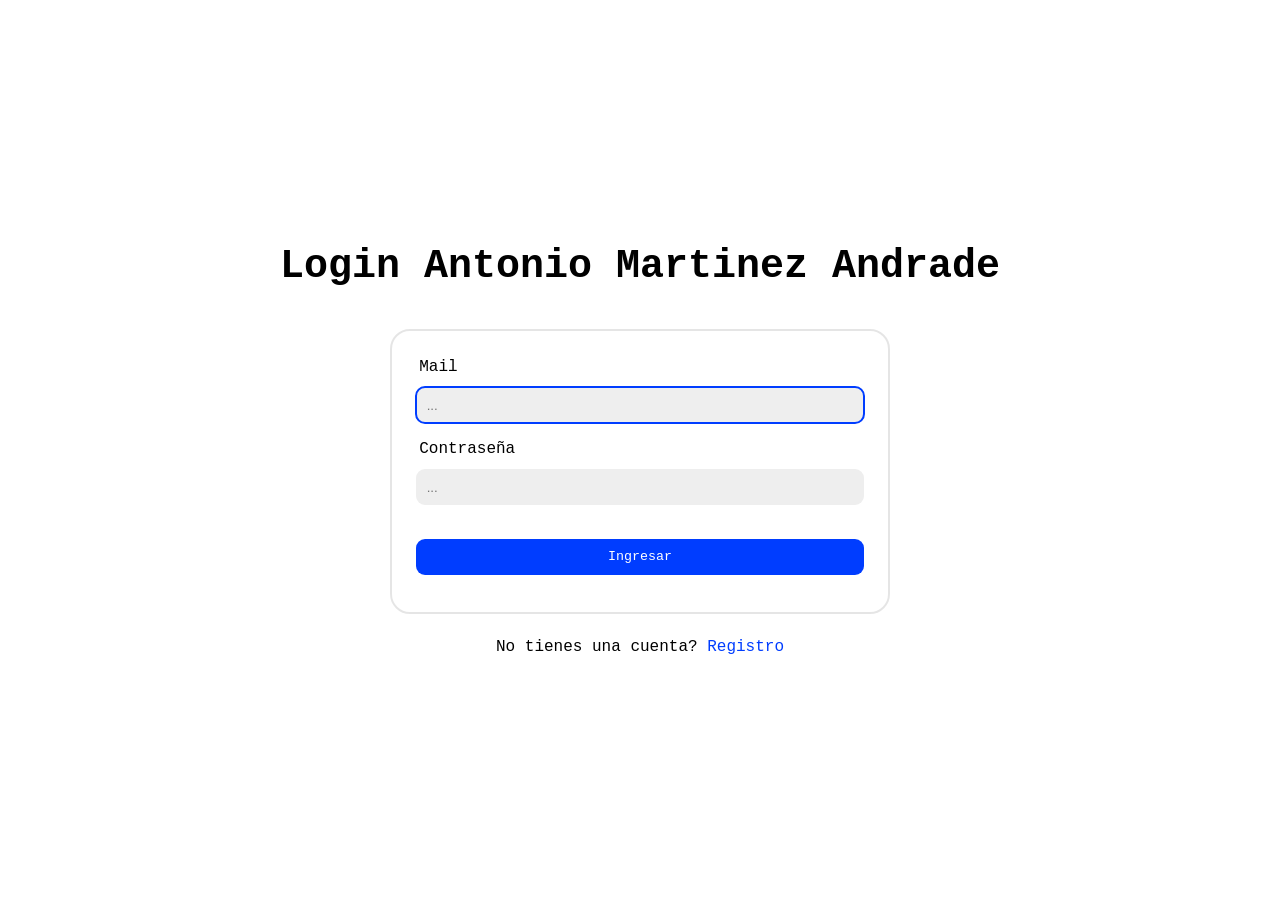
<file: login-recetas-main/login.html>
<!DOCTYPE html>
<html lang="en">
<head>
    <meta charset="UTF-8">
    <meta http-equiv="X-UA-Compatible" content="IE=edge">
    <meta name="viewport" content="width=device-width, initial-scale=1.0">
    <link rel="stylesheet" href="css/styles.css">
    <title>Login</title>
</head>
<body>
    <section>
        <h2>Login Antonio Martinez Andrade</h2>
        <form id="loginForm">
            <label>Mail</label>
            <input type="email" placeholder="..." id="email" required autofocus>
            <label>Contraseña</label>
            <input type="password" placeholder="..." id="password" required>
            <input type="submit" value="Ingresar">
        </form>
        <p>No tienes una cuenta? <a href="signup.html">Registro</a></p>
    </section>
    <script src="js/login.js"></script>
</body>
</html>
</file>
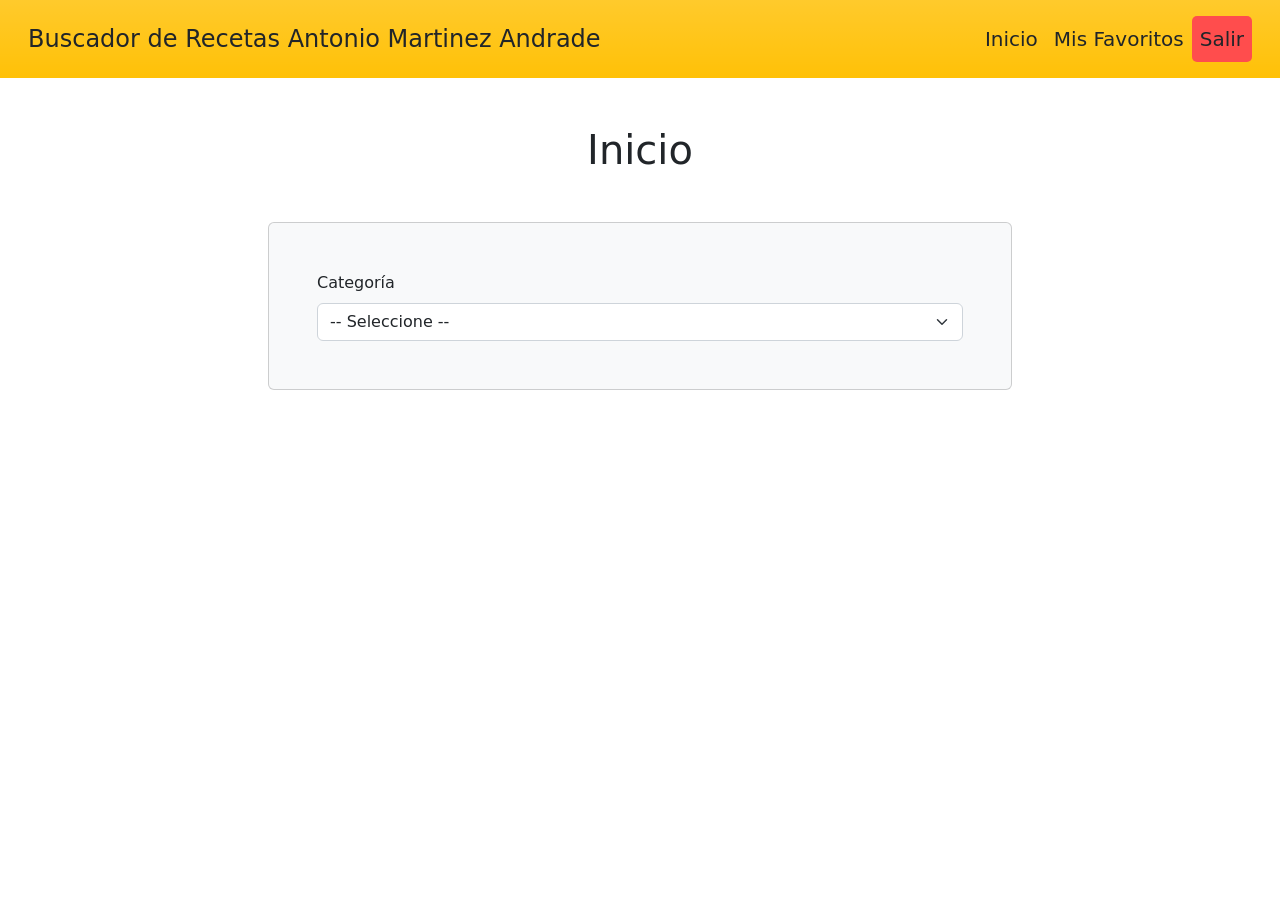
<file: login-recetas-main/recetas.html>
<!DOCTYPE html>
<html lang="en">
<head>
    <meta charset="UTF-8">
    <meta http-equiv="X-UA-Compatible" content="IE=edge">
    <meta name="viewport" content="width=device-width, initial-scale=1.0">
    <title>Buscador Recetas Comida TONY</title>
    <link rel="stylesheet" href="css2/bootstrap.min.css">
    <link rel="stylesheet" href="css2/4.css"> 
</head>
<body>

    <nav class="navbar navbar-expand-lg navbar-dark bg-warning bg-gradient p-3">
        <div class="container-fluid">
            <a class="navbar-brand fs-4 text-dark" href="recetas.html">Buscador de Recetas Antonio Martinez Andrade</a>
            <button class="navbar-toggler" type="button" data-bs-toggle="collapse" data-bs-target="#navbarNavDropdown" aria-controls="navbarNavDropdown" aria-expanded="false" aria-label="Toggle navigation">
                <span class="navbar-toggler-icon"></span>
            </button>
            <div class="collapse navbar-collapse justify-content-end" id="navbarNavDropdown">
                <ul class="navbar-nav">
                    <li class="nav-item">
                        <a class="nav-link fs-5 text-dark btn-nav" href="recetas.html">Inicio</a>
                    </li>
                    <li class="nav-item">
                        <a class="nav-link fs-5 text-dark btn-nav active" href="favoritos.html">Mis Favoritos</a>
                    </li>
                    <li class="nav-item">
                        <a class="nav-link fs-5 text-dark btn-nav salir-btn" href="login.html">Salir</a>
                    </li>
                </ul>
            </div>
        </div>
    </nav>

    <main class="mt-5 container-lg">
        <h2 class="text-center fs-1">Inicio</h2>
  
        <div class="d-md-flex justify-content-md-center mt-5">
            <form class="card col-md-8 bg-light p-5">
                <div>
                    <label for="categorias" class="form-label">Categoría</label>
                    <select id="categorias" class="form-select">
                        <option selected>-- Seleccione --</option>
                    </select>
                </div>
            </form>
        </div>
        <div id="resultado" class="mt-5 row"></div>
    </main>

    <div class="modal fade" id="modal" data-bs-backdrop="static" data-bs-keyboard="false" tabindex="-1" aria-hidden="true">
        <div class="modal-dialog modal-dialog-scrollable">
            <div class="modal-content">
                <div class="modal-header">
                    <h1 class="modal-title fs-3 font-bold" id="staticBackdropLabel"></h1>
                    <button type="button" class="btn-close" data-bs-dismiss="modal" aria-label="Close"></button>
                </div>
                <div class="modal-body"></div>
                <div class="modal-footer flex justify-content-between"></div>
            </div>
        </div>
    </div>

    <div class="toast-container position-fixed top-0 end-0 p-3">
        <div id="toast" class="toast" role="alert" aria-live="assertive" aria-atomic="true">
            <div class="toast-header bg-danger text-white">
                <strong class="me-auto text-white">App Recetas</strong>
                <button type="button" class="btn-close btn-close-white" data-bs-dismiss="toast" aria-label="Close"></button>
            </div>
            <div class="toast-body"></div>
        </div>
    </div>

    <script src="js1/bootstrap.bundle.min.js"></script>
    <script src="js1/app.js"></script>
</body>
</html>
</file>
<file: css/portafolio.css>
* {
    margin: 0;
    padding: 0;
    box-sizing: border-box;
    font-family: 'Poppins', sans-serif;
}

body {
    background-color: #f4f4f4;
    color: #2c3e50;
    line-height: 1.6;
}

.container {
    max-width: 1200px;
    margin: 0 auto;
    padding: 20px;
}

/* Navbar */
.navbar {
    background: #34495e;
    color: white;
    padding: 20px 0;
    position: fixed;
    width: 100%;
    top: 0;
    z-index: 1000;
    display: flex;
    justify-content: space-between;
    align-items: center;
    padding: 20px;
}

.logo {
    font-size: 24px;
    font-weight: bold;
}

.nav-links {
    list-style: none;
    display: flex;
    gap: 20px;
}

.nav-links a {
    text-decoration: none;
    color: white;
    font-size: 16px;
    transition: 0.3s;
}

.nav-links a:hover {
    color: #1abc9c;
}

/* Hero Section */
.hero {
    height: 100vh;
    display: flex;
    justify-content: center;
    align-items: center;
    text-align: center;
    background: linear-gradient(to right, #1abc9c, #16a085);
    color: white;
    padding: 20px;
}

.hero h1 {
    font-size: 50px;
    font-weight: bold;
    margin-bottom: 20px;
}

.hero p {
    font-size: 20px;
    margin-bottom: 30px;
}

.btn {
    display: inline-block;
    padding: 12px 25px;
    border-radius: 30px;
    text-decoration: none;
    font-size: 18px;
    transition: 0.3s;
}

.btn-primary {
    background: white;
    color: #16a085;
}

.btn-primary:hover {
    background: #ecf0f1;
}

/* Skills Section */
.skills {
    padding: 80px 0;
    background: #ecf0f1;
    text-align: center;
}

.skills h2 {
    font-size: 36px;
    margin-bottom: 40px;
    color: #2c3e50;
}

.skills-grid {
    display: grid;
    grid-template-columns: repeat(auto-fit, minmax(300px, 1fr));
    gap: 30px;
    max-width: 800px;
    margin: 0 auto;
}

.skill-bar {
    background: white;
    padding: 20px;
    border-radius: 10px;
    box-shadow: 0px 4px 10px rgba(0, 0, 0, 0.1);
    text-align: left;
}

.skill-bar h3 {
    margin-bottom: 10px;
}

.progress-bar {
    background: #dcdde1;
    border-radius: 5px;
    height: 12px;
    overflow: hidden;
}

.progress {
    background: #1abc9c;
    height: 100%;
    transition: width 1s ease-in-out;
}

/* Projects Section */
.projects {
    padding: 80px 0;
    background: white;
    text-align: center;
}

.projects h2 {
    font-size: 36px;
    margin-bottom: 40px;
    color: #2c3e50;
}

.project-grid {
    display: grid;
    grid-template-columns: repeat(auto-fit, minmax(300px, 1fr));
    gap: 30px;
}

.project-card {
    background: #ecf0f1;
    padding: 20px;
    border-radius: 10px;
    box-shadow: 0px 4px 10px rgba(0, 0, 0, 0.1);
    transition: transform 0.3s;
}

.project-card:hover {
    transform: translateY(-5px);
}

.project-card h3 {
    margin-bottom: 10px;
    color: #16a085;
}

/* Footer */
.footer {
    background: #2c3e50;
    color: white;
    padding: 40px 0;
    text-align: center;
}

.social-links a {
    color: white;
    text-decoration: none;
    margin: 0 15px;
    font-weight: 400;
    transition: color 0.3s ease;
}

.social-links a:hover {
    color: #1abc9c;
}

/* Responsive Design */
@media (max-width: 768px) {
    .nav-links {
        display: none;
    }
    .hero h1 {
        font-size: 36px;
    }
    .hero p {
        font-size: 18px;
    }
}
</file>
<file: carritodecompras/styles.css>
/* Estilos generales */
body {
    font-family: 'Arial', sans-serif;
    background-color: #f8f9fa;
    margin: 0;
    padding: 20px;
    text-align: center;
}

/* Encabezado */
h1 {
    color: #343a40;
    font-size: 2.5rem;
    margin-bottom: 20px;
}

/* Contenedor principal */
.container {
    display: flex;
    justify-content: space-around;
    align-items: flex-start;
    flex-wrap: wrap;
    gap: 20px;
}

/* Sección de productos y carrito */
.section {
    background: #fff;
    padding: 20px;
    border-radius: 10px;
    box-shadow: 0px 4px 10px rgba(0, 0, 0, 0.1);
    width: 45%;
    min-width: 350px;
}

/* Lista de productos y carrito */
ul {
    list-style: none;
    padding: 0;
    display: flex;
    flex-wrap: wrap;
    gap: 15px;
    justify-content: center;
}

/* Estilos para cada producto */
.producto, .item-carrito {
    background: #ffffff;
    border-radius: 10px;
    box-shadow: 0px 2px 5px rgba(0, 0, 0, 0.1);
    padding: 15px;
    width: 250px;
    text-align: center;
    transition: transform 0.2s;
}

.producto:hover, .item-carrito:hover {
    transform: scale(1.05);
}

/* Imágenes de productos */
.imagen-producto {
    width: 100px;
    height: 100px;
    border-radius: 10px;
    object-fit: cover;
    margin-bottom: 10px;
}

/* Botones */
button {
    background-color: #007bff;
    color: white;
    border: none;
    padding: 10px 15px;
    font-size: 1rem;
    cursor: pointer;
    border-radius: 5px;
    transition: background 0.3s;
    margin-top: 10px;
}

button:hover {
    background-color: #0056b3;
}

/* Botón de vaciar carrito */
.vaciar-btn {
    background-color: #dc3545;
}

.vaciar-btn:hover {
    background-color: #c82333;
}

/* Input de cantidad */
input[type="number"] {
    width: 60px;
    padding: 5px;
    text-align: center;
    font-size: 1rem;
    margin-top: 5px;
    border: 1px solid #ced4da;
    border-radius: 5px;
}

/* Total */
.total {
    font-size: 1.5rem;
    font-weight: bold;
    color: #28a745;
    margin-top: 15px;
}
</file>
<file: LOCALSTORAGE/css/skeleton.css>
/*
* Skeleton V2.0.4
* Copyright 2014, Dave Gamache
* www.getskeleton.com
* Free to use under the MIT license.
* http://www.opensource.org/licenses/mit-license.php
* 12/29/2014
*/


/* Table of contents
––––––––––––––––––––––––––––––––––––––––––––––––––
- Grid
- Base Styles
- Typography
- Links
- Buttons
- Forms
- Lists
- Code
- Tables
- Spacing
- Utilities
- Clearing
- Media Queries
*/


/* Grid
–––––––––––––––––––––––––––––––––––––––––––––––––– */
.container {
    position: relative;
    width: 100%;
    max-width: 960px;
    margin: 0 auto;
    padding: 0 20px;
    box-sizing: border-box; }
  .column,
  .columns {
    width: 100%;
    float: left;
    box-sizing: border-box; }
  
  /* For devices larger than 400px */
  @media (min-width: 400px) {
    .container {
      width: 85%;
      padding: 0; }
  }
  
  /* For devices larger than 550px */
  @media (min-width: 550px) {
    .container {
      width: 80%; }
    .column,
    .columns {
      margin-left: 4%; }
    .column:first-child,
    .columns:first-child {
      margin-left: 0; }
  
    .one.column,
    .one.columns                    { width: 4.66666666667%; }
    .two.columns                    { width: 13.3333333333%; }
    .three.columns                  { width: 22%;            }
    .four.columns                   { width: 30.6666666667%; }
    .five.columns                   { width: 39.3333333333%; }
    .six.columns                    { width: 48%;            }
    .seven.columns                  { width: 56.6666666667%; }
    .eight.columns                  { width: 65.3333333333%; }
    .nine.columns                   { width: 74.0%;          }
    .ten.columns                    { width: 82.6666666667%; }
    .eleven.columns                 { width: 91.3333333333%; }
    .twelve.columns                 { width: 100%; margin-left: 0; }
  
    .one-third.column               { width: 30.6666666667%; }
    .two-thirds.column              { width: 65.3333333333%; }
  
    .one-half.column                { width: 48%; }
  
    /* Offsets */
    .offset-by-one.column,
    .offset-by-one.columns          { margin-left: 8.66666666667%; }
    .offset-by-two.column,
    .offset-by-two.columns          { margin-left: 17.3333333333%; }
    .offset-by-three.column,
    .offset-by-three.columns        { margin-left: 26%;            }
    .offset-by-four.column,
    .offset-by-four.columns         { margin-left: 34.6666666667%; }
    .offset-by-five.column,
    .offset-by-five.columns         { margin-left: 43.3333333333%; }
    .offset-by-six.column,
    .offset-by-six.columns          { margin-left: 52%;            }
    .offset-by-seven.column,
    .offset-by-seven.columns        { margin-left: 60.6666666667%; }
    .offset-by-eight.column,
    .offset-by-eight.columns        { margin-left: 69.3333333333%; }
    .offset-by-nine.column,
    .offset-by-nine.columns         { margin-left: 78.0%;          }
    .offset-by-ten.column,
    .offset-by-ten.columns          { margin-left: 86.6666666667%; }
    .offset-by-eleven.column,
    .offset-by-eleven.columns       { margin-left: 95.3333333333%; }
  
    .offset-by-one-third.column,
    .offset-by-one-third.columns    { margin-left: 34.6666666667%; }
    .offset-by-two-thirds.column,
    .offset-by-two-thirds.columns   { margin-left: 69.3333333333%; }
  
    .offset-by-one-half.column,
    .offset-by-one-half.columns     { margin-left: 52%; }
  
  }
  
  
  /* Base Styles
  –––––––––––––––––––––––––––––––––––––––––––––––––– */
  /* NOTE
  html is set to 62.5% so that all the REM measurements throughout Skeleton
  are based on 10px sizing. So basically 1.5rem = 15px :) */
  html {
    font-size: 62.5%; }
  body {
    font-size: 1.5em; /* currently ems cause chrome bug misinterpreting rems on body element */
    line-height: 1.6;
    font-weight: 400;
    font-family: "Raleway", "HelveticaNeue", "Helvetica Neue", Helvetica, Arial, sans-serif;
    color: #222; }
  
  
  /* Typography
  –––––––––––––––––––––––––––––––––––––––––––––––––– */
  h1, h2, h3, h4, h5, h6 {
    margin-top: 0;
    margin-bottom: 2rem;
    font-weight: 300; }
  h1 { font-size: 4.0rem; line-height: 1.2;  letter-spacing: -.1rem;}
  h2 { font-size: 3.6rem; line-height: 1.25; letter-spacing: -.1rem; }
  h3 { font-size: 3.0rem; line-height: 1.3;  letter-spacing: -.1rem; }
  h4 { font-size: 2.4rem; line-height: 1.35; letter-spacing: -.08rem; }
  h5 { font-size: 1.8rem; line-height: 1.5;  letter-spacing: -.05rem; }
  h6 { font-size: 1.5rem; line-height: 1.6;  letter-spacing: 0; }
  
  /* Larger than phablet */
  @media (min-width: 550px) {
    h1 { font-size: 5.0rem; }
    h2 { font-size: 4.2rem; }
    h3 { font-size: 3.6rem; }
    h4 { font-size: 3.0rem; }
    h5 { font-size: 2.4rem; }
    h6 { font-size: 1.5rem; }
  }
  
  p {
    margin-top: 0; }
  
  
  /* Links
  –––––––––––––––––––––––––––––––––––––––––––––––––– */
  a {
    color: #1EAEDB; }
  a:hover {
    color: #0FA0CE; }
  
  
  /* Buttons
  –––––––––––––––––––––––––––––––––––––––––––––––––– */
  .button,
  button,
  input[type="submit"],
  input[type="reset"],
  input[type="button"] {
    display: inline-block;
    height: 38px;
    padding: 0 30px;
    color: #555;
    text-align: center;
    font-size: 11px;
    font-weight: 600;
    line-height: 38px;
    letter-spacing: .1rem;
    text-transform: uppercase;
    text-decoration: none;
    white-space: nowrap;
    background-color: transparent;
    border-radius: 4px;
    border: 1px solid #bbb;
    cursor: pointer;
    box-sizing: border-box; }
  .button:hover,
  button:hover,
  input[type="submit"]:hover,
  input[type="reset"]:hover,
  input[type="button"]:hover,
  .button:focus,
  button:focus,
  input[type="submit"]:focus,
  input[type="reset"]:focus,
  input[type="button"]:focus {
    color: #333;
    border-color: #888;
    outline: 0; }
  .button.button-primary,
  button.button-primary,
  input[type="submit"].button-primary,
  input[type="reset"].button-primary,
  input[type="button"].button-primary {
    color: #FFF;
    background-color: #33C3F0;
    border-color: #33C3F0; }
  .button.button-primary:hover,
  button.button-primary:hover,
  input[type="submit"].button-primary:hover,
  input[type="reset"].button-primary:hover,
  input[type="button"].button-primary:hover,
  .button.button-primary:focus,
  button.button-primary:focus,
  input[type="submit"].button-primary:focus,
  input[type="reset"].button-primary:focus,
  input[type="button"].button-primary:focus {
    color: #FFF;
    background-color: #1EAEDB;
    border-color: #1EAEDB; }
  
  
  /* Forms
  –––––––––––––––––––––––––––––––––––––––––––––––––– */
  input[type="email"],
  input[type="number"],
  input[type="search"],
  input[type="text"],
  input[type="tel"],
  input[type="url"],
  input[type="password"],
  textarea,
  select {
    height: 38px;
    padding: 6px 10px; /* The 6px vertically centers text on FF, ignored by Webkit */
    background-color: #fff;
    border: 1px solid #D1D1D1;
    border-radius: 4px;
    box-shadow: none;
    box-sizing: border-box; }
  /* Removes awkward default styles on some inputs for iOS */
  input[type="email"],
  input[type="number"],
  input[type="search"],
  input[type="text"],
  input[type="tel"],
  input[type="url"],
  input[type="password"],
  textarea {
    -webkit-appearance: none;
       -moz-appearance: none;
            appearance: none; }
  textarea {
    min-height: 65px;
    padding-top: 6px;
    padding-bottom: 6px; }
  input[type="email"]:focus,
  input[type="number"]:focus,
  input[type="search"]:focus,
  input[type="text"]:focus,
  input[type="tel"]:focus,
  input[type="url"]:focus,
  input[type="password"]:focus,
  textarea:focus,
  select:focus {
    border: 1px solid #33C3F0;
    outline: 0; }
  label,
  legend {
    display: block;
    margin-bottom: .5rem;
    font-weight: 600; }
  fieldset {
    padding: 0;
    border-width: 0; }
  input[type="checkbox"],
  input[type="radio"] {
    display: inline; }
  label > .label-body {
    display: inline-block;
    margin-left: .5rem;
    font-weight: normal; }
  
  
  /* Lists
  –––––––––––––––––––––––––––––––––––––––––––––––––– */
  ul {
    list-style: circle inside; }
  ol {
    list-style: decimal inside; }
  ol, ul {
    padding-left: 0;
    margin-top: 0; }
  ul ul,
  ul ol,
  ol ol,
  ol ul {
    margin: 1.5rem 0 1.5rem 3rem;
    font-size: 90%; }
  li {
    margin-bottom: 1rem; }
  
  
  /* Code
  –––––––––––––––––––––––––––––––––––––––––––––––––– */
  code {
    padding: .2rem .5rem;
    margin: 0 .2rem;
    font-size: 90%;
    white-space: nowrap;
    background: #F1F1F1;
    border: 1px solid #E1E1E1;
    border-radius: 4px; }
  pre > code {
    display: block;
    padding: 1rem 1.5rem;
    white-space: pre; }
  
  
  /* Tables
  –––––––––––––––––––––––––––––––––––––––––––––––––– */
  th,
  td {
    padding: 12px 15px;
    text-align: left;
    border-bottom: 1px solid #E1E1E1; }
  th:first-child,
  td:first-child {
    padding-left: 0; }
  th:last-child,
  td:last-child {
    padding-right: 0; }
  
  
  /* Spacing
  –––––––––––––––––––––––––––––––––––––––––––––––––– */
  button,
  .button {
    margin-bottom: 1rem; }
  input,
  textarea,
  select,
  fieldset {
    margin-bottom: 1.5rem; }
  pre,
  blockquote,
  dl,
  figure,
  table,
  p,
  ul,
  ol,
  form {
    margin-bottom: 2.5rem; }
  
  
  /* Utilities
  –––––––––––––––––––––––––––––––––––––––––––––––––– */
  .u-full-width {
    width: 100%;
    box-sizing: border-box; }
  .u-max-full-width {
    max-width: 100%;
    box-sizing: border-box; }
  .u-pull-right {
    float: right; }
  .u-pull-left {
    float: left; }
  
  
  /* Misc
  –––––––––––––––––––––––––––––––––––––––––––––––––– */
  hr {
    margin-top: 3rem;
    margin-bottom: 3.5rem;
    border-width: 0;
    border-top: 1px solid #E1E1E1; }
  
  
  /* Clearing
  –––––––––––––––––––––––––––––––––––––––––––––––––– */
  
  /* Self Clearing Goodness */
  .container:after,
  .row:after,
  .u-cf {
    content: "";
    display: table;
    clear: both; }
  
  
  /* Media Queries
  –––––––––––––––––––––––––––––––––––––––––––––––––– */
  /*
  Note: The best way to structure the use of media queries is to create the queries
  near the relevant code. For example, if you wanted to change the styles for buttons
  on small devices, paste the mobile query code up in the buttons section and style it
  there.
  */
  
  
  /* Larger than mobile */
  @media (min-width: 400px) {}
  
  /* Larger than phablet (also point when grid becomes active) */
  @media (min-width: 550px) {}
  
  /* Larger than tablet */
  @media (min-width: 750px) {}
  
  /* Larger than desktop */
  @media (min-width: 1000px) {}
  
  /* Larger than Desktop HD */
  @media (min-width: 1200px) {}
</file>
<file: LOCALSTORAGE/css/custom.css>
/* Estilos generales */
body {
    font-family: 'Poppins', sans-serif;
    background: linear-gradient(135deg, #83a4d4, #b6fbff);
    color: #333;
    margin: 0;
    padding: 0;
}

/* Contenedor principal */
.container {
    width: 90%;
    max-width: 600px;
    margin: 0 auto;
    padding: 20px;
}

/* Encabezado */
header {
    background: linear-gradient(135deg, #00796b, #004d40);
    padding: 20px;
    text-align: center;
    border-radius: 0 0 12px 12px;
    box-shadow: 0 5px 10px rgba(0, 0, 0, 0.2);
}

.title {
    color: white;
    font-size: 2rem;
    font-weight: bold;
}

/* Sección del formulario */
.message-form {
    background: white;
    padding: 20px;
    border-radius: 12px;
    box-shadow: 0 5px 10px rgba(0, 0, 0, 0.1);
    margin-top: 20px;
    text-align: center;
}

.message-form h2 {
    color: #00796b;
    font-weight: bold;
    margin-bottom: 15px;
}

textarea {
    width: 100%;
    height: 120px;
    border: 2px solid #00796b;
    border-radius: 8px;
    padding: 12px;
    font-size: 1rem;
    resize: none;
    outline: none;
    transition: border-color 0.3s;
}

textarea:focus {
    border-color: #004d40;
}

/* Botón de agregar mensaje */
.button-primary {
    margin-top: 12px;
    padding: 12px;
    background: linear-gradient(135deg, #00796b, #004d40);
    color: white;
    font-size: 1.1rem;
    font-weight: bold;
    border: none;
    border-radius: 8px;
    cursor: pointer;
    transition: transform 0.2s ease, background 0.3s ease;
}

.button-primary:hover {
    background: linear-gradient(135deg, #004d40, #00796b);
    transform: scale(1.05);
}

/* Lista de mensajes */
.message-list {
    background: white;
    padding: 20px;
    border-radius: 12px;
    box-shadow: 0 5px 10px rgba(0, 0, 0, 0.1);
    margin-top: 20px;
}

.message-list h2 {
    color: #00796b;
    font-weight: bold;
    margin-bottom: 15px;
    text-align: center;
}

.message-list ul {
    list-style: none;
    padding: 0;
}

.message-list li {
    background: white;
    padding: 15px;
    margin-bottom: 10px;
    border-radius: 10px;
    box-shadow: 0px 3px 6px rgba(0, 0, 0, 0.1);
    display: flex;
    justify-content: space-between;
    align-items: center;
    font-size: 1rem;
    transition: transform 0.2s ease;
}

.message-list li:hover {
    transform: scale(1.02);
}

/* Botón de eliminar */
.borrar-tweet {
    background: none;
    border: none;
    color: #d32f2f;
    font-weight: bold;
    font-size: 1.3rem;
    cursor: pointer;
    transition: color 0.3s ease, transform 0.2s ease;
}

.borrar-tweet:hover {
    color: #b71c1c;
    transform: scale(1.2);
}

/* Mensajes de error */
.error {
    background: #d32f2f;
    color: white;
    text-align: center;
    padding: 12px;
    font-weight: bold;
    border-radius: 8px;
    margin: 15px auto;
    width: 80%;
    max-width: 500px;
    box-shadow: 0px 3px 6px rgba(0, 0, 0, 0.1);
}

/* Diseño responsivo */
@media (max-width: 600px) {
    .container {
        width: 95%;
        padding: 20px;
    }

    h1 {
        font-size: 1.8rem;
    }

    textarea {
        font-size: 0.9rem;
    }
}
</file>
<file: login-recetas-main/css/styles.css>
:root{
    --font-mono: ui-monospace, Menlo, Monaco, 'Cascadia Mono', 'Segoe UI Mono',
    'Roboto Mono', 'Oxygen Mono', 'Ubuntu Monospace', 'Source Code Pro',
    'Fira Mono', 'Droid Sans Mono', 'Courier New', monospace;
    --transition: all 0.1s cubic-bezier(0.645, 0.045, 0.355, 1)
}

* {
    margin:0;
    padding:0;
    box-sizing:border-box;
}

body{
    font-family: var(--font-mono);
}

section{
    display:flex;
    flex-wrap: wrap;
    height: 100vh;
    align-items: center;
    justify-content: center;
    flex-direction: column;
    padding: 1em;
}

section h1{
    font-size: 3em;
}

section h2{
    text-align:center;
    width: 100%;
    margin-bottom: 1em;
    font-size: 2.5em
}

section form{
    padding: 1.5em;
    display:flex;
    flex-wrap: wrap;
    max-width: 500px;
    border-radius: 20px;
    border: 2px solid rgba(0,0,0,.1);
}

section form label{
    width: 100%;
    padding: 0.2em;
    margin-bottom: 0.5em;
}

section form input{
    width: 100%;
    margin-bottom: 1em;
    padding: 0.8em;
    border-radius: 9px;
    border: none;
    outline-color: #003DFF;
    background-color: #eee;
}

section form input[type='submit']{
    margin-top: 1.5em;
    background-color: #003DFF;
    color: #fff;
    font-family: var(--font-mono);
    transition: var(--transition);
} 

section form input[type='submit']:active{
    transform: scale(0.97);
}

section p{
    margin-top: 1.5em;

}


section p a{
    text-decoration: none;
    color: #003DFF;
}


/* Home */

section button{
    background-color: #003DFF;
    color: #fff;
    font-family: var(--font-mono);
    transition: var(--transition);
    border: none;
    padding: 0.5em 1em;
    border-radius: 9px;
    margin-top: 1.5em;
    font-size: 1em;
}
</file>
<file: Restaurante/css/estilos.css>
* {
	margin: 0;
	padding: 0;
	-webkit-box-sizing: border-box;
	-moz-box-sizing: border-box;
	box-sizing: border-box;
}

body {
	font-family: "Open Sans", Arial, Sans-serif;
	font-size: 16px;
}

.contenedor {
	width: 90%;
	max-width: 1000px;
	margin: auto;
	overflow: hidden;
}

/* ----- ----- HEADER ----- ----- */

header {
	width: 100%;
	background: url('../img/bg.jpg'), #281a0c;
	background-size: cover;
	background-attachment: fixed;
	background-position: center 0;
}

header .contenedor {
	position: relative;
	height: 700px;
}

header .menu {
	width: 100%;
	text-align:right;
}

header .menu a {
	color: #fff;
	font-size: 20px;
	font-weight: 300;
	display: inline-block;
	margin: 40px 20px;
	text-decoration: none;
	position: relative;
}

header .menu a:hover {
	text-decoration: underline;
}

header .textos {
	width: 100%;
	color: #fff;
	position: absolute;
	top: 50%;
	margin-top: -52px;
}

header .textos .nombre {
	font-size: 50px;
	font-weight: 600;
}

header .textos .nombre span {
	font-weight: 300;
}

header .textos h3 {
	font-weight: 300;
	font-size: 25px;
	font-style: italic;
}

/* ----- ----- MAIN ----- ----- */
.main {
	background: url('../img/bg-textura.png');
	background-repeat: repeat;
}

.main .acerca-de .contenedor {
	overflow: visible;
	position: relative;
}

.main .acerca-de .foto{
	width: 80%;
	position: absolute;
	left: 0;
	top:-50px;
	z-index: 0;
	-webkit-box-shadow: 0px 0px 15px 0px rgba(0,0,0,0.35);
	box-shadow: 0px 0px 15px 0px rgba(0,0,0,0.35);
}

.main .acerca-de .foto img {
	width: 100%;
	vertical-align:top;
}

.main .acerca-de article {
	background: #fff;
	padding: 40px;
	width: 50%;
	position: relative;
	float: right;
	/*top: 30px;*/
	top: 500px; /*Con Parallax*/
	z-index: 1;
	-webkit-box-shadow: 0px 0px 15px 0px rgba(0,0,0,0.35);
	box-shadow: 0px 0px 15px 0px rgba(0,0,0,0.35);
}

.main .acerca-de article h3 {
	font-size: 50px;
	font-weight: 300;
	margin-bottom: 40px;
}

.main .acerca-de article p {
	line-height: 28px;
	margin-bottom: 15px;

}

.main .menu {
	padding-top: 570px;
	margin-bottom: 50px;
}

.main .menu .titulo {
	font-size: 40px;
	font-weight: 300;
	text-align: center;
	margin-bottom: 40px;
}

.main .menu .contenedor-menu {
	border: 1px solid #000;
	background:transparent;
	padding: 10px;
	overflow: hidden;
}

.main .menu article {
	width: 50%;
	float: left;
	padding: 20px;
}

.main .menu article .categoria {
	font-size: 22px;
	font-weight: 700;
	margin-bottom: 40px;
	text-align: center;
}

.main .menu article .platillo {
	overflow: hidden;
	margin-bottom: 30px;
	padding-bottom: 20px;
	border-bottom: 4px dotted #000;
}

.main .menu article .nombre {
	font-size:20px;
	margin-bottom: 15px;
	float: left;
}

.main .menu article .precio {
	float: right;
	font-size: 20px;
	margin-bottom: 15px;
}

.main .menu article .descripcion {
	font-size: 16px;
	color: #676767;
	clear: both;
}

.main .menu .contenedor-menu2 {
	border: 1px solid #000;
	background:transparent;
	padding: 10px;
	overflow: hidden;
}

.main .galeria {
	overflow: hidden;
}

.main .galeria .foto {
	width: 25%;
	float: left;
}

.main .galeria .foto img {
	vertical-align: top;
	width: 100%;
	opacity: .7;
}

.main .galeria .foto img:hover {
	opacity: 1;
	-webkit-transition: all .3s ease;
	-o-transition: all .3s ease;
	transition: all .3s ease;
}

.main .ubicacion {
	background: #fff;
	padding: 60px 0;
}

.main .ubicacion .titulo {
	text-align: center;
	font-size: 40px;
	line-height: 40px;
	font-weight: 300;
	margin-bottom: 40px;
}

.main .ubicacion .direccion {
	width: 50%;
	float: left;
	text-align: left;
}

.main .ubicacion .horarios {
	width: 50%;
	float: right;
	text-align: right;
}

.main .ubicacion .direccion .calle {
	margin-bottom: 15px;
}

.main .ubicacion .horarios {
	overflow: hidden;
}

.main .ubicacion .horarios h4 {
	text-align: center;
	margin-bottom: 20px;
}

.main .ubicacion .horarios .entre-semana,
.main .ubicacion .horarios .fin-semana {
	width: 50%;
	float: left;
	text-align: center;
}

.main .mapa {
	width: 100%;
	overflow: hidden;
}

.main .mapa iframe {
	width: 100%;
	max-height: 600px;
}

/* ----- ----- FOOTER ----- ----- */
footer {
	background: #000;
}

footer .copyright {
	text-align: center;
	padding: 15px 0;
	color: #fff;
}

/* ----- ----- MEDIA QUERIES ----- ----- */
@media screen and (max-width: 800px) {
	header .contenedor {
		position: static;
		height: auto;
	}

	header .textos {
		position: static;
		margin: 100px 0;
	}

	header .menu {
		text-align: center;
	}

	header .menu a {
		margin: 10px 20px;
	}

	header .textos .nombre {
		font-size: 30px;
	}

	header .textos h3 {
		font-size: 18px;
	}

	.main .acerca-de .foto {
		position: relative;
		width: 100%;
	}

	.main .acerca-de article {
		position: relative;
		width: 100%;
		top:-50px;
		transform: translate(0px, 0);
	}

	.main .menu {
		padding-top: 300px;
	}

	.main .menu article {
		width: 100%;
	}

	.main .galeria .foto {
		width: 50%;
	}

	.main .mapa {
		width: 80%;
		margin: auto;
	}
}

@media screen and (max-width: 400px) {
	.main .acerca-de article h3 {
		font-size: 34px;
		margin-bottom: 10px;
	}

	.main .menu article .nombre,
	.main .menu article .precio {
		font-size: 16px;
		line-height: 16px;
	}

	.main .ubicacion .direccion,
	.main .ubicacion .horarios {
		width: 100%;
		text-align: center;
	}

	.main .ubicacion .direccion {
		margin-bottom: 20px;
	}

	.main .ubicacion .horarios .entre-semana,
	.main .ubicacion .horarios .fin-semana {
		width: 100%;
		margin-bottom: 10px;
	}
}
</file>
<file: login-recetas-main/css2/4.css>
.btn-nav {
    padding: 8px 16px;
    border-radius: 5px;
    transition: background 0.3s;
}

.btn-nav:hover {
    background: rgba(0, 0, 0, 0.1);
}

.salir-btn {
    background-color: #ff4d4d;
    color: white;
    border-radius: 5px;
}

.salir-btn:hover {
    background-color: #cc0000;
}
</file>
